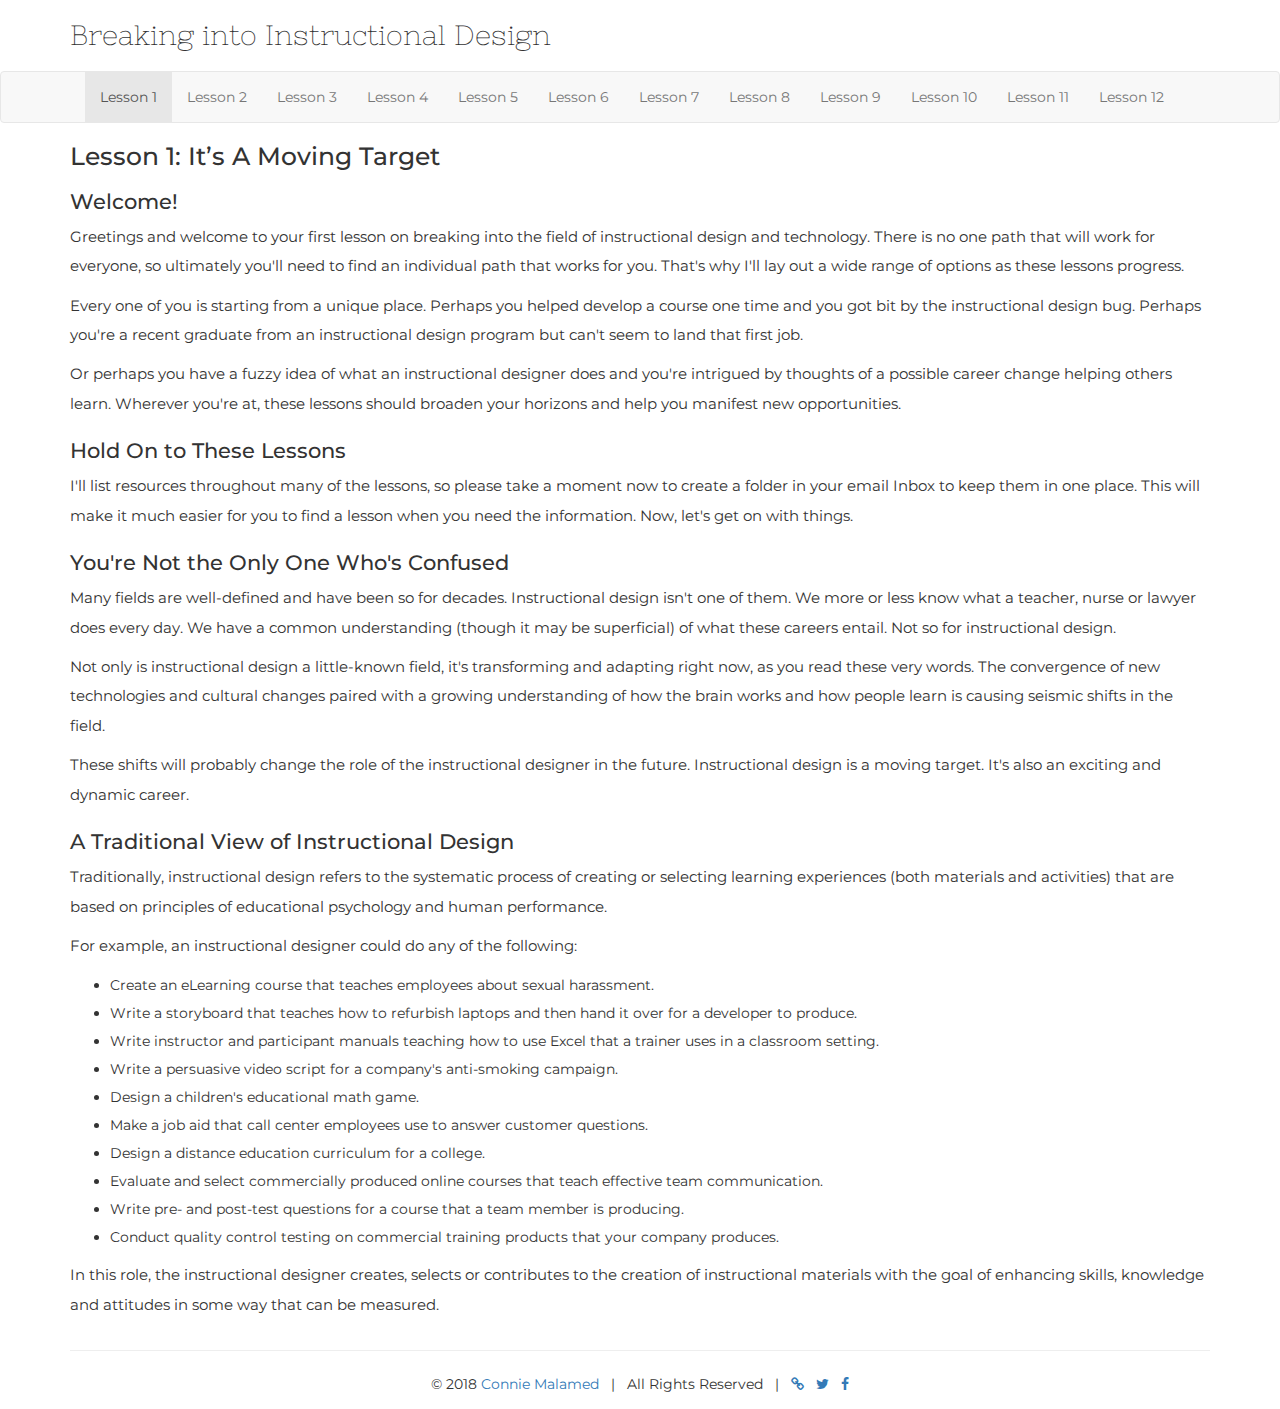
<file: index.html>
<!DOCTYPE html>
<html lang="en">
	<head>	
		<title>Breaking into Instructional Design</title>
		<script src="js/jquery.min.js"></script>
		<script src="js/handlebars-v3.0.3.js"></script>
		<script src="js/bootstrap.min.js"></script>
		<link rel="stylesheet" href="css/bootstrap.css">
		<link rel="stylesheet" href="css/styles.css">
		<link rel="stylesheet" href="https://fonts.googleapis.com/css?family=Montserrat|Nixie+One">
		<link rel="stylesheet" href="https://cdnjs.cloudflare.com/ajax/libs/font-awesome/4.7.0/css/font-awesome.css">
	</head>
	
	<body>
		<div class="container">
			<h1>Breaking into Instructional Design</h1>
		</div>

		<nav class="navbar navbar-default">
			<div class="container">
				<div class="navbar-header">
					<button type="button" class="navbar-toggle collapsed" data-toggle="collapse" data-target="#navbar" aria-expanded="false" aria-controls="navbar">
						<span class="sr-only">Toggle Navigation</span>
						<span class="icon-bar"></span>
						<span class="icon-bar"></span>
						<span class="icon-bar"></span>
					</button>
				</div>
				<div id="navbar" class="navbar-collapse collapse">
					<ul class="nav navbar-nav">
						<li class="active"><a href="index.html">Lesson 1</a></li>
						<li><a href="lesson-02.html">Lesson 2</a></li>
						<li><a href="lesson-03.html">Lesson 3</a></li>
						<li><a href="lesson-04.html">Lesson 4</a></li>
						<li><a href="lesson-05.html">Lesson 5</a></li>
						<li><a href="lesson-06.html">Lesson 6</a></li>
						<li><a href="lesson-07.html">Lesson 7</a></li>
						<li><a href="lesson-08.html">Lesson 8</a></li>
						<li><a href="lesson-09.html">Lesson 9</a></li>
						<li><a href="lesson-10.html">Lesson 10</a></li>
						<li><a href="lesson-11.html">Lesson 11</a></li>
						<li><a href="lesson-12.html">Lesson 12</a></li>
					</ul>
				</div>
			</div>
		</nav>
		
		<div class="container">
			<h2>Lesson 1: It’s A Moving Target</h2>
			<h3>Welcome!</h3>
			<p>Greetings and welcome to your first lesson on breaking into the field of instructional design and technology. There is no one path that will work for everyone, so ultimately you'll need to find an individual path that works for you. That's why I'll lay out a wide range of options as these lessons progress.</p>
			<p>Every one of you is starting from a unique place. Perhaps you helped develop a course one time and you got bit by the instructional design bug. Perhaps you're a recent graduate from an instructional design program but can't seem to land that first job.</p>
			<p>Or perhaps you have a fuzzy idea of what an instructional designer does and you're intrigued by thoughts of a possible career change helping others learn. Wherever you're at, these lessons should broaden your horizons and help you manifest new opportunities.</p>
			<h3>Hold On to These Lessons</h3>
			<p>I'll list resources throughout many of the lessons, so please take a moment now to create a folder in your email Inbox to keep them in one place. This will make it much easier for you to find a lesson when you need the information. Now, let's get on with things.</p>
			<h3>You're Not the Only One Who's Confused</h3>
			<p>Many fields are well-defined and have been so for decades. Instructional design isn't one of them. We more or less know what a teacher, nurse or lawyer does every day. We have a common understanding (though it may be superficial) of what these careers entail. Not so for instructional design.</p>
			<p>Not only is instructional design a little-known field, it's transforming and adapting right now, as you read these very words. The convergence of new technologies and cultural changes paired with a growing understanding of how the brain works and how people learn is causing seismic shifts in the field.</p>
			<p>These shifts will probably change the role of the instructional designer in the future. Instructional design is a moving target. It's also an exciting and dynamic career.</p>
			<h3>A Traditional View of Instructional Design</h3>
			<p>Traditionally, instructional design refers to the systematic process of creating or selecting learning experiences (both materials and activities) that are based on principles of educational psychology and human performance.</p>
			<p>For example, an instructional designer could do any of the following:</p>
			<ul>
				<li>Create an eLearning course that teaches employees about sexual harassment.</li>
				<li>Write a storyboard that teaches how to refurbish laptops and then hand it over for a developer to produce.</li>
				<li>Write instructor and participant manuals teaching how to use Excel that a trainer uses in a classroom setting.</li>
				<li>Write a persuasive video script for a company's anti-smoking campaign.</li>
				<li>Design a children's educational math game.</li>
				<li>Make a job aid that call center employees use to answer customer questions.</li>
				<li>Design a distance education curriculum for a college.</li>
				<li>Evaluate and select commercially produced online courses that teach effective team communication.</li>
				<li>Write pre- and post-test questions for a course that a team member is producing.</li>
				<li>Conduct quality control testing on commercial training products that your company produces.</li>
			</ul>
			<p>In this role, the instructional designer creates, selects or contributes to the creation of instructional materials with the goal of enhancing skills, knowledge and attitudes in some way that can be measured.</p>
		</div>

		<footer>
			<div class="container">
				<hr>
				<p>&copy; 2018 <a href="http://conniemalamed.com" target="_blank" rel="noopener">Connie Malamed</a> &nbsp; | &nbsp; 
					All Rights Reserved  &nbsp; | &nbsp; 
					<a href="http://theelearningcoach.com" target="_blank" rel="noopener"><i class="fa fa-link"></i></a> &nbsp; 
					<a href="https://twitter.com/elearningcoach" target="_blank" rel="noopener"><i class="fa fa-twitter"></i></a> &nbsp; 
					<a href="https://www.facebook.com/elearningcoach" target="_blank" rel="noopener"><i class="fa fa-facebook"></i></a></p>
			</div>
		</footer>
	</body>	
</html>
</file>
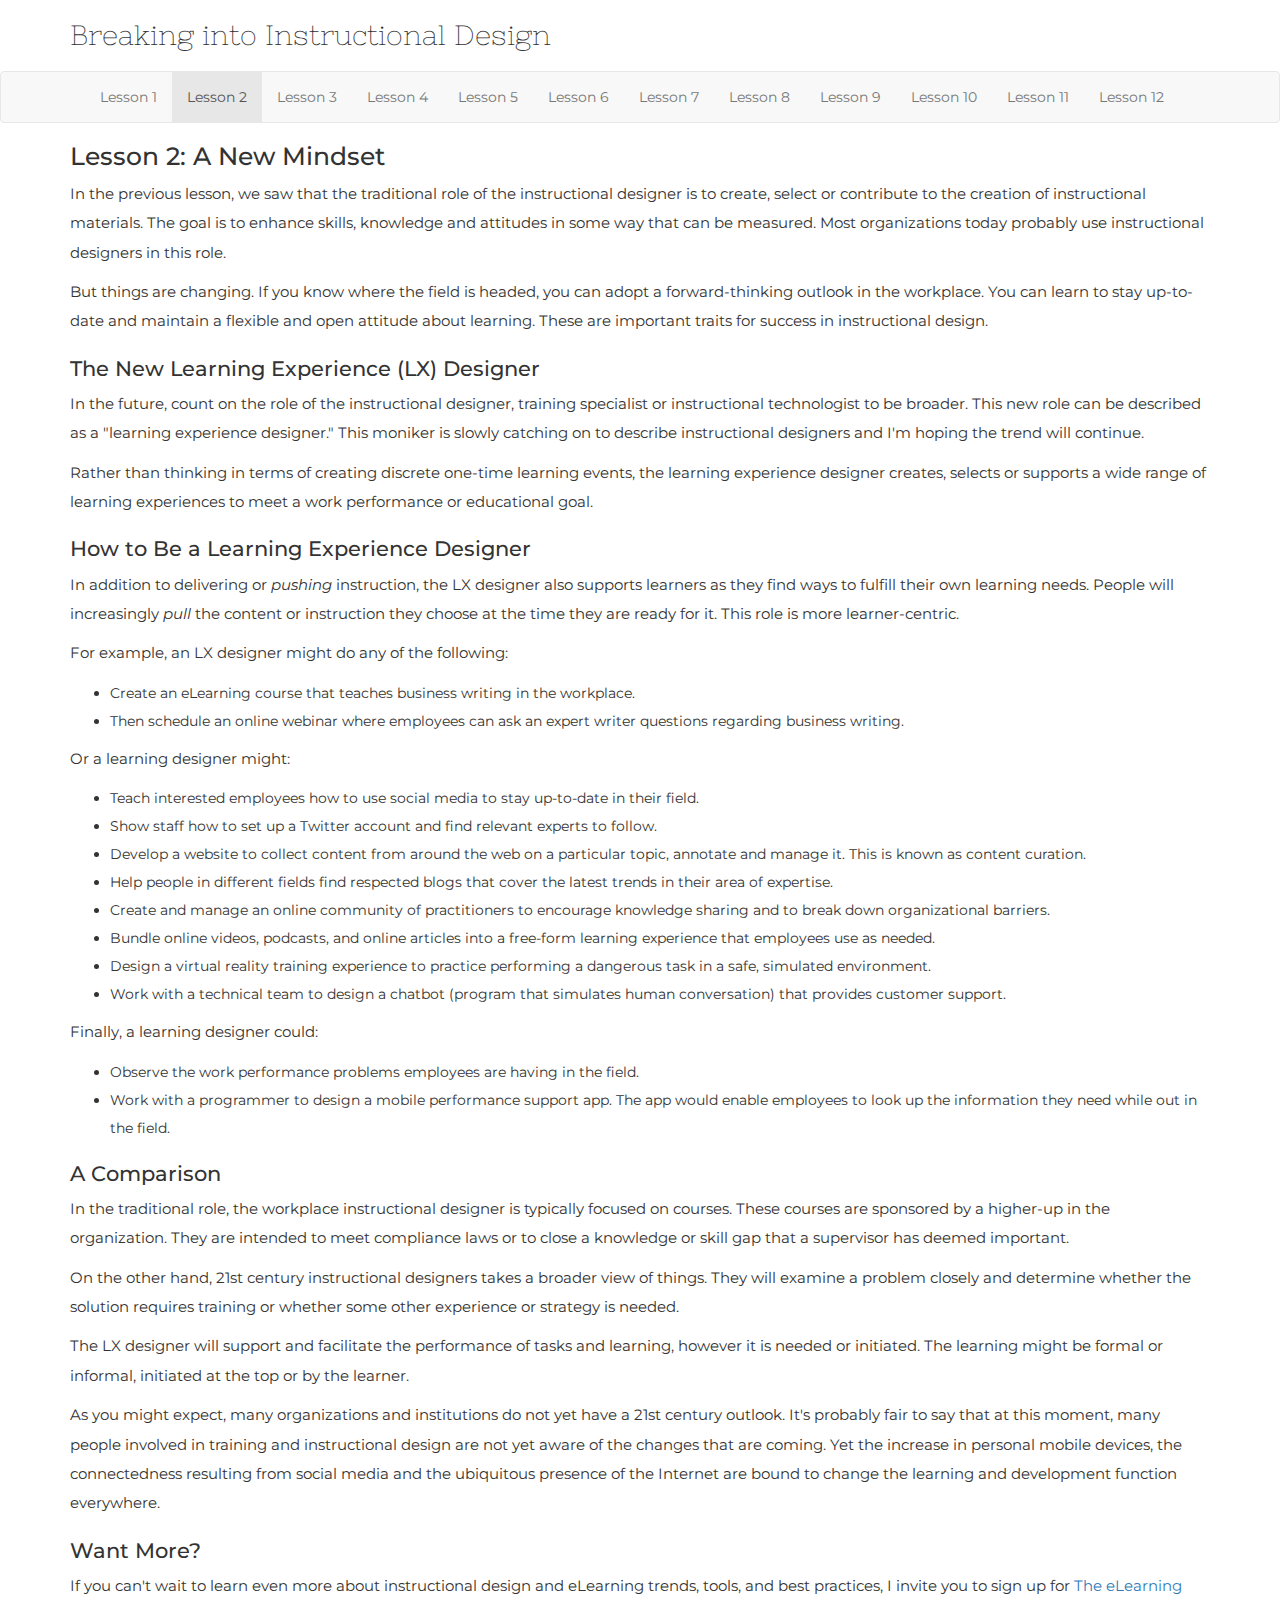
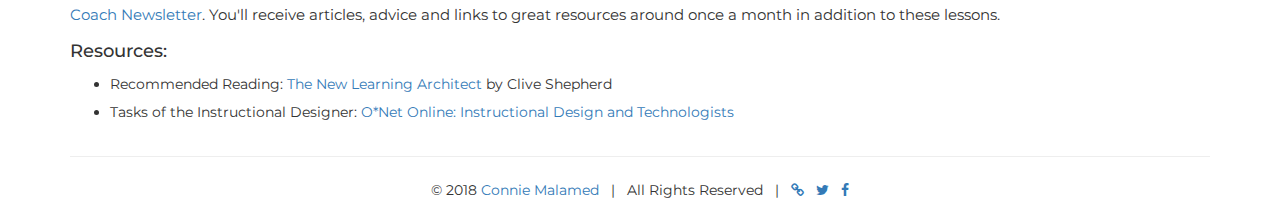
<file: lesson-02.html>
<!DOCTYPE html>
<html lang="en">
	<head>	
		<title>Breaking into Instructional Design</title>
		<script src="js/jquery.min.js"></script>
		<script src="js/handlebars-v3.0.3.js"></script>
		<script src="js/bootstrap.min.js"></script>
		<link rel="stylesheet" href="css/bootstrap.css">
		<link rel="stylesheet" href="css/styles.css">
		<link rel="stylesheet" href="https://fonts.googleapis.com/css?family=Montserrat|Nixie+One&display=swap">
		<link rel="stylesheet" href="https://cdnjs.cloudflare.com/ajax/libs/font-awesome/4.7.0/css/font-awesome.css">
	</head>
	
	<body>
		<div class="container">
			<h1>Breaking into Instructional Design</h1>
		</div>

		<nav class="navbar navbar-default">
			<div class="container">
				<div class="navbar-header">
					<button type="button" class="navbar-toggle collapsed" data-toggle="collapse" data-target="#navbar" aria-expanded="false" aria-controls="navbar">
						<span class="sr-only">Toggle Navigation</span>
						<span class="icon-bar"></span>
						<span class="icon-bar"></span>
						<span class="icon-bar"></span>
					</button>
				</div>
				<div id="navbar" class="navbar-collapse collapse">
					<ul class="nav navbar-nav">
						<li><a href="index.html">Lesson 1</a></li>
						<li class="active"><a href="lesson-02.html">Lesson 2</a></li>
						<li><a href="lesson-03.html">Lesson 3</a></li>
						<li><a href="lesson-04.html">Lesson 4</a></li>
						<li><a href="lesson-05.html">Lesson 5</a></li>
						<li><a href="lesson-06.html">Lesson 6</a></li>
						<li><a href="lesson-07.html">Lesson 7</a></li>
						<li><a href="lesson-08.html">Lesson 8</a></li>
						<li><a href="lesson-09.html">Lesson 9</a></li>
						<li><a href="lesson-10.html">Lesson 10</a></li>
						<li><a href="lesson-11.html">Lesson 11</a></li>
						<li><a href="lesson-12.html">Lesson 12</a></li>
					</ul>
				</div>
			</div>
		</nav>
		
		<div class="container">
			<h2>Lesson 2: A New Mindset</h2>
			<p>In the previous lesson, we saw that the traditional role of the instructional designer is to create, select or contribute to the creation of instructional materials. The goal is to enhance skills, knowledge and attitudes in some way that can be measured. Most organizations today probably use instructional designers in this role.</p>
			<p>But things are changing. If you know where the field is headed, you can adopt a forward-thinking outlook in the workplace. You can learn to stay up-to-date and maintain a flexible and open attitude about learning. These are important traits for success in instructional design.</p>
			<h3>The New Learning Experience (LX) Designer</h3>
			<p>In the future, count on the role of the instructional designer, training specialist or instructional technologist to be broader. This new role can be described as a "learning experience designer." This moniker is slowly catching on to describe instructional designers and I'm hoping the trend will continue.</p>
			<p>Rather than thinking in terms of creating discrete one-time learning events, the learning experience designer creates, selects or supports a wide range of learning experiences to meet a work performance or educational goal.</p>
			<h3>How to Be a Learning Experience Designer</h3>
			<p>In addition to delivering or <em>pushing</em> instruction, the LX designer also supports learners as they find ways to fulfill their own learning needs. People will increasingly <em>pull</em> the content or instruction they choose at the time they are ready for it. This role is more learner-centric.</p>
			<p>For example, an LX designer might do any of the following:</p>
			<ul>
				<li>Create an eLearning course that teaches business writing in the workplace.</li>
				<li>Then schedule an online webinar where employees can ask an expert writer questions regarding business writing.</li>
			</ul>
			<p>Or a learning designer might:</p>
			<ul>
				<li>Teach interested employees how to use social media to stay up-to-date in their field.</li>
				<li>Show staff how to set up a Twitter account and find relevant experts to follow.</li>
				<li>Develop a website to collect content from around the web on a particular topic, annotate and manage it. This is known as content curation.</li>
				<li>Help people in different fields find respected blogs that cover the latest trends in their area of expertise.</li>
				<li>Create and manage an online community of practitioners to encourage knowledge sharing and to break down organizational barriers.</li>
				<li>Bundle online videos, podcasts, and online articles into a free-form learning experience that employees use as needed.</li>
				<li>Design a virtual reality training experience to practice performing a dangerous task in a safe, simulated environment.</li>
				<li>Work with a technical team to design a chatbot (program that simulates human conversation) that provides customer support.</li>
			</ul>
			<p>Finally, a learning designer could:</p>
			<ul>
				<li>Observe the work performance problems employees are having in the field.</li>
				<li>Work with a programmer to design a mobile performance support app. The app would enable employees to look up the information they need while out in the field.</li>
			</ul>
			<h3>A Comparison</h3>
			<p>In the traditional role, the workplace instructional designer is typically focused on courses. These courses are sponsored by a higher-up in the organization. They are intended to meet compliance laws or to close a knowledge or skill gap that a supervisor has deemed important.</p>
			<p>On the other hand, 21st century instructional designers takes a broader view of things. They will examine a problem closely and determine whether the solution requires training or whether some other experience or strategy is needed.</p>
			<p>The LX designer will support and facilitate the performance of tasks and learning, however it is needed or initiated. The learning might be formal or informal, initiated at the top or by the learner.</p>
			<p>As you might expect, many organizations and institutions do not yet have a 21st century outlook. It's probably fair to say that at this moment, many people involved in training and instructional design are not yet aware of the changes that are coming. Yet the increase in personal mobile devices, the connectedness resulting from social media and the ubiquitous presence of the Internet are bound to change the learning and development function everywhere.</p>
			<h3>Want More?</h3>
			<p>If you can't wait to learn even more about instructional design and eLearning trends, tools, and best practices, I invite you to sign up for <a href="http://breakingintoid.com/newsletter" target="_blank" rel="noopener">The eLearning Coach Newsletter</a>. You'll receive articles, advice and links to great resources around once a month in addition to these lessons.</p>
			<h4>Resources:</h4>
			<ul>
				<li>Recommended Reading: <a href="https://www.amazon.com/gp/product/1446769801/ref=as_li_ss_tl?ie=UTF8&camp=1789&creative=390957&creativeASIN=1446769801&linkCode=as2&tag=theelearningc-20" target="_blank" rel="noopener">The New Learning Architect</a> by Clive Shepherd</li>
				<li>Tasks of the Instructional Designer: <a href="https://www.onetonline.org/link/details/25-9031.01" target="_blank" rel="noopener">O*Net Online: Instructional Design and Technologists</a></li>
			</ul>
		</div>

		<footer>
			<div class="container">
				<hr>
				<p>&copy; 2018 <a href="http://conniemalamed.com" target="_blank" rel="noopener">Connie Malamed</a> &nbsp; | &nbsp; 
					All Rights Reserved  &nbsp; | &nbsp; 
					<a href="http://theelearningcoach.com" target="_blank" rel="noopener"><i class="fa fa-link"></i></a> &nbsp; 
					<a href="https://twitter.com/elearningcoach" target="_blank" rel="noopener"><i class="fa fa-twitter"></i></a> &nbsp; 
					<a href="https://www.facebook.com/elearningcoach" target="_blank" rel="noopener"><i class="fa fa-facebook"></i></a></p>
			</div>
		</footer>
	</body>	
</html>
</file>
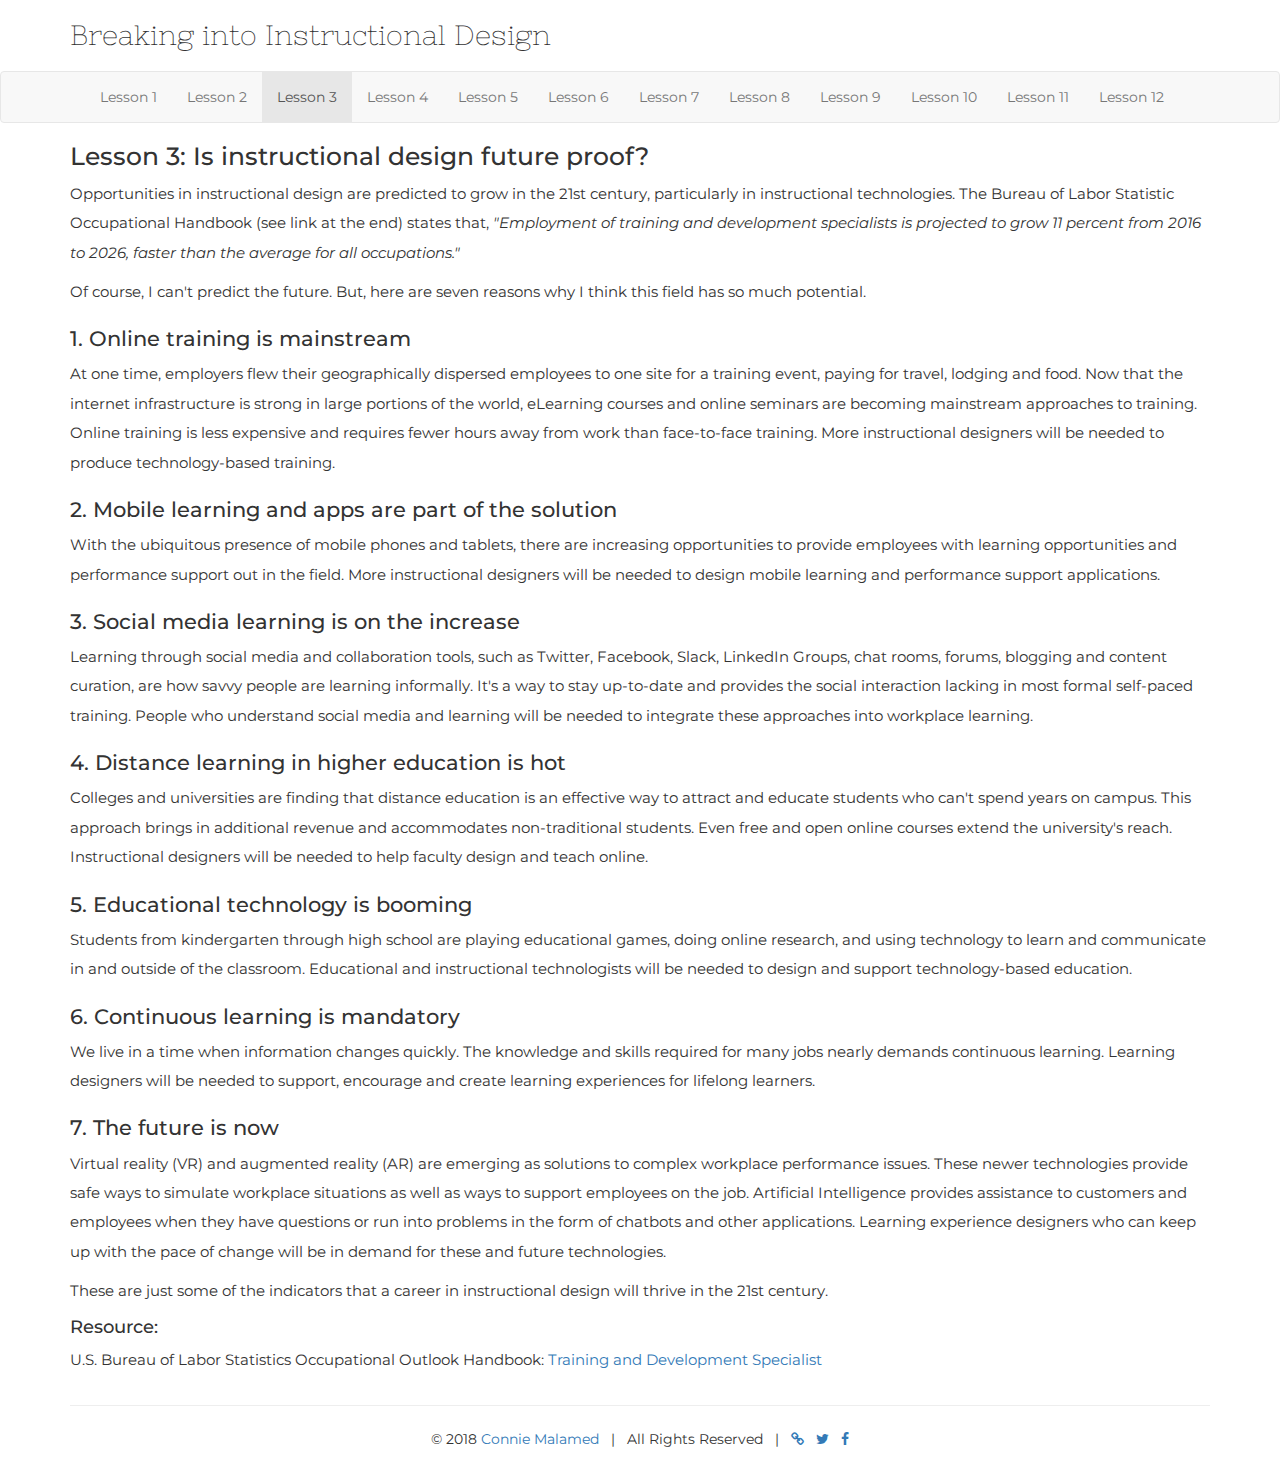
<file: lesson-03.html>
<!DOCTYPE html>
<html lang="en">
	<head>	
		<title>Breaking into Instructional Design</title>
		<script src="js/jquery.min.js"></script>
		<script src="js/handlebars-v3.0.3.js"></script>
		<script src="js/bootstrap.min.js"></script>
		<link rel="stylesheet" href="css/bootstrap.css">
		<link rel="stylesheet" href="css/styles.css">
		<link rel="stylesheet" href="https://fonts.googleapis.com/css?family=Montserrat|Nixie+One&display=swap">
		<link rel="stylesheet" href="https://cdnjs.cloudflare.com/ajax/libs/font-awesome/4.7.0/css/font-awesome.css">
	</head>
	
	<body>
		<div class="container">
			<h1>Breaking into Instructional Design</h1>
		</div>

		<nav class="navbar navbar-default">
			<div class="container">
				<div class="navbar-header">
					<button type="button" class="navbar-toggle collapsed" data-toggle="collapse" data-target="#navbar" aria-expanded="false" aria-controls="navbar">
						<span class="sr-only">Toggle Navigation</span>
						<span class="icon-bar"></span>
						<span class="icon-bar"></span>
						<span class="icon-bar"></span>
					</button>
				</div>
				<div id="navbar" class="navbar-collapse collapse">
					<ul class="nav navbar-nav">
						<li><a href="index.html">Lesson 1</a></li>
						<li><a href="lesson-02.html">Lesson 2</a></li>
						<li class="active"><a href="lesson-03.html">Lesson 3</a></li>
						<li><a href="lesson-04.html">Lesson 4</a></li>
						<li><a href="lesson-05.html">Lesson 5</a></li>
						<li><a href="lesson-06.html">Lesson 6</a></li>
						<li><a href="lesson-07.html">Lesson 7</a></li>
						<li><a href="lesson-08.html">Lesson 8</a></li>
						<li><a href="lesson-09.html">Lesson 9</a></li>
						<li><a href="lesson-10.html">Lesson 10</a></li>
						<li><a href="lesson-11.html">Lesson 11</a></li>
						<li><a href="lesson-12.html">Lesson 12</a></li>
					</ul>
				</div>
			</div>
		</nav>
		
		<div class="container">
			<h2>Lesson 3: Is instructional design future proof?</h2>
			<p>Opportunities in instructional design are predicted to grow in the 21st century, particularly in instructional technologies. The Bureau of Labor Statistic Occupational Handbook (see link at the end) states that, <em>"Employment of training and development specialists is projected to grow 11 percent from 2016 to 2026, faster than the average for all occupations."</em></p>
			<p>Of course, I can't predict the future. But, here are seven reasons why I think this field has so much potential.</p>
			<h3>1. Online training is mainstream</h3>
			<p>At one time, employers flew their geographically dispersed employees to one site for a training event, paying for travel, lodging and food. Now that the internet infrastructure is strong in large portions of the world, eLearning courses and online seminars are becoming mainstream approaches to training. Online training is less expensive and requires fewer hours away from work than face-to-face training. More instructional designers will be needed to produce technology-based training.</p>
			<h3>2. Mobile learning and apps are part of the solution</h3>
			<p>With the ubiquitous presence of mobile phones and tablets, there are increasing opportunities to provide employees with learning opportunities and performance support out in the field. More instructional designers will be needed to design mobile learning and performance support applications.</p>
			<h3>3. Social media learning is on the increase</h3>
			<p>Learning through social media and collaboration tools, such as Twitter, Facebook, Slack, LinkedIn Groups, chat rooms, forums, blogging and content curation, are how savvy people are learning informally. It's a way to stay up-to-date and provides the social interaction lacking in most formal self-paced training. People who understand social media and learning will be needed to integrate these approaches into workplace learning.</p>
			<h3>4. Distance learning in higher education is hot</h3>
			<p>Colleges and universities are finding that distance education is an effective way to attract and educate students who can't spend years on campus. This approach brings in additional revenue and accommodates non-traditional students. Even free and open online courses extend the university's reach. Instructional designers will be needed to help faculty design and teach online.</p>
			<h3>5. Educational technology is booming</h3>
			<p>Students from kindergarten through high school are playing educational games, doing online research, and using technology to learn and communicate in and outside of the classroom. Educational and instructional technologists will be needed to design and support technology-based education.</p>
			<h3>6. Continuous learning is mandatory</h3>
			<p>We live in a time when information changes quickly. The knowledge and skills required for many jobs nearly demands continuous learning. Learning designers will be needed to support, encourage and create learning experiences for lifelong learners.</p>
			<h3>7. The future is now</h3>
			<p>Virtual reality (VR) and augmented reality (AR) are emerging as solutions to complex workplace performance issues. These newer technologies provide safe ways to simulate workplace situations as well as ways to support employees on the job. Artificial Intelligence provides assistance to customers and employees when they have questions or run into problems in the form of chatbots and other applications. Learning experience designers who can keep up with the pace of change will be in demand for these and future technologies.</p>
			<p>These are just some of the indicators that a career in instructional design will thrive in the 21st century.</p>
			<h4>Resource:</h4>
			<p>U.S. Bureau of Labor Statistics Occupational Outlook Handbook: <a href="https://www.bls.gov/ooh/business-and-financial/training-and-development-specialists.htm#tab-1" target="_blank" rel="noopener">Training and Development Specialist</a></p>
		</div>

		<footer>
			<div class="container">
				<hr>
				<p>&copy; 2018 <a href="http://conniemalamed.com" target="_blank" rel="noopener">Connie Malamed</a> &nbsp; | &nbsp; 
					All Rights Reserved  &nbsp; | &nbsp; 
					<a href="http://theelearningcoach.com" target="_blank" rel="noopener"><i class="fa fa-link"></i></a> &nbsp; 
					<a href="https://twitter.com/elearningcoach" target="_blank" rel="noopener"><i class="fa fa-twitter"></i></a> &nbsp; 
					<a href="https://www.facebook.com/elearningcoach" target="_blank" rel="noopener"><i class="fa fa-facebook"></i></a></p>
			</div>
		</footer>
	</body>	
</html>
</file>
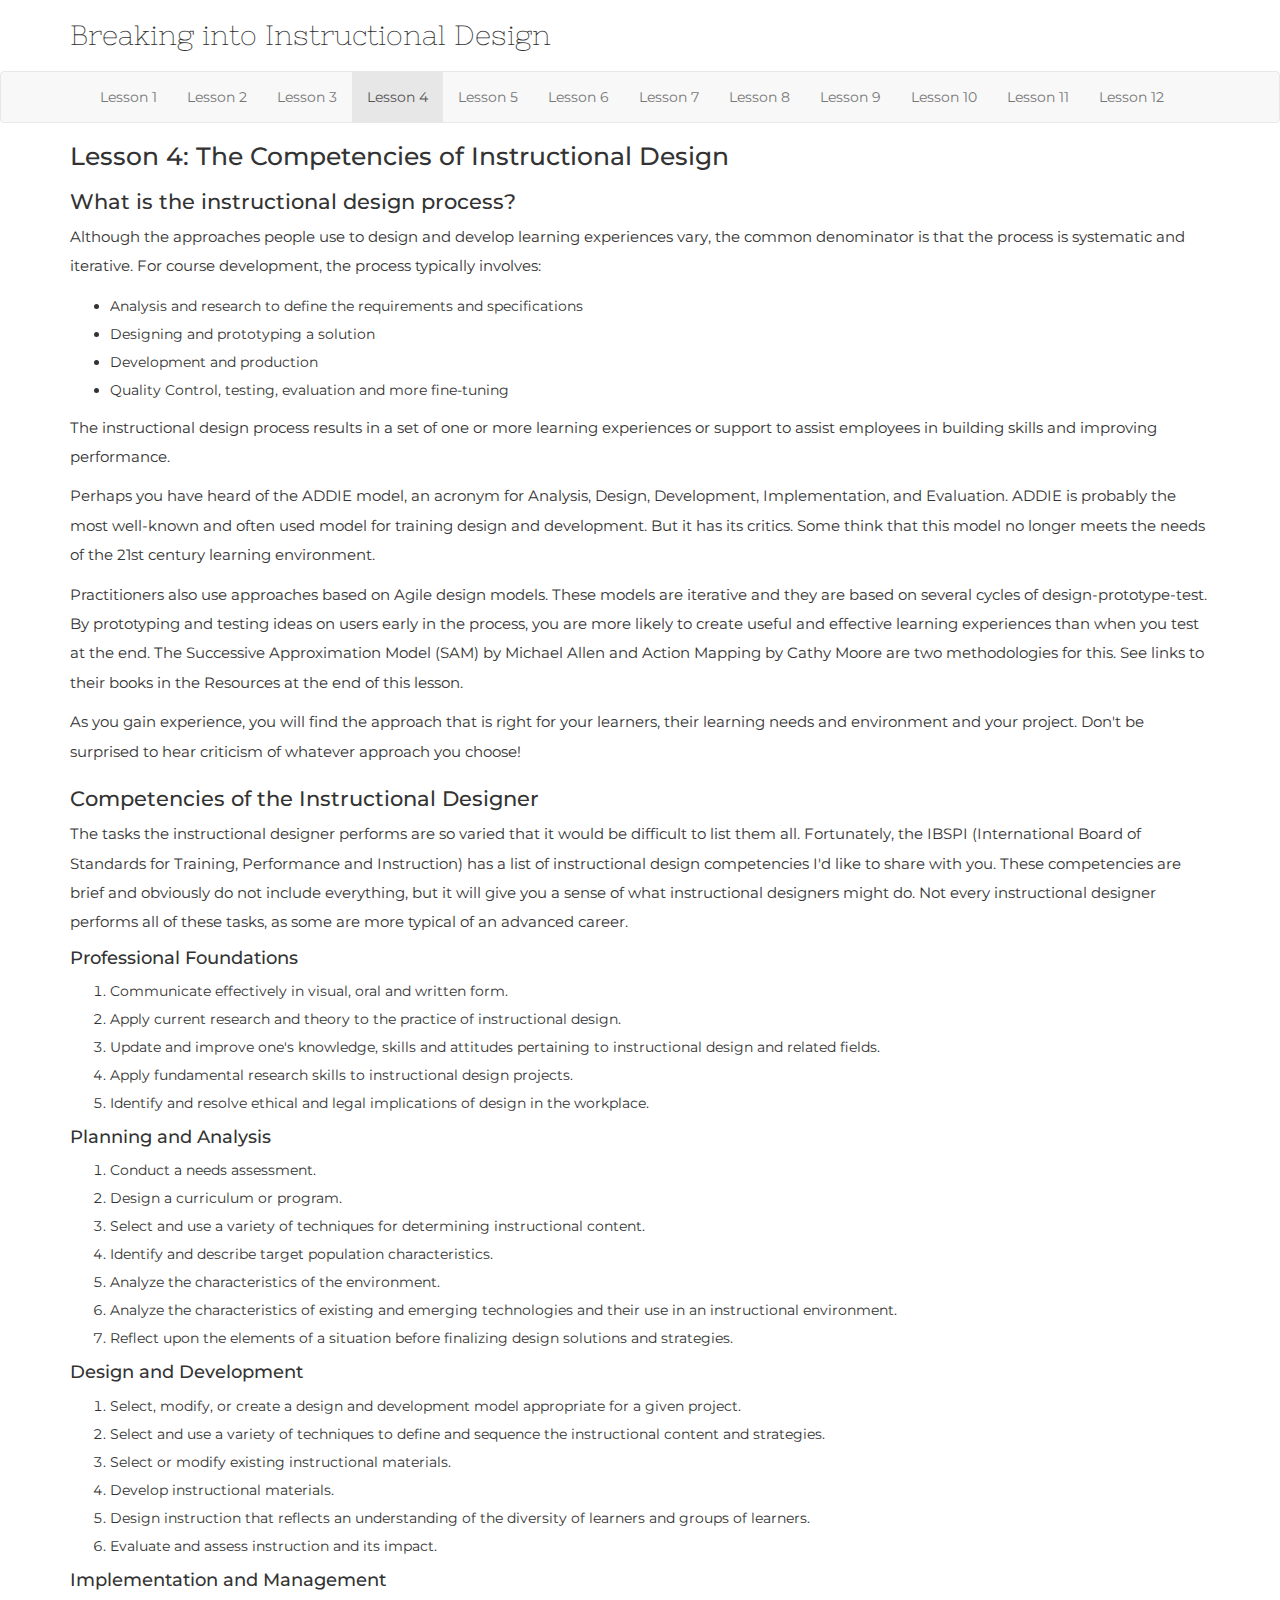
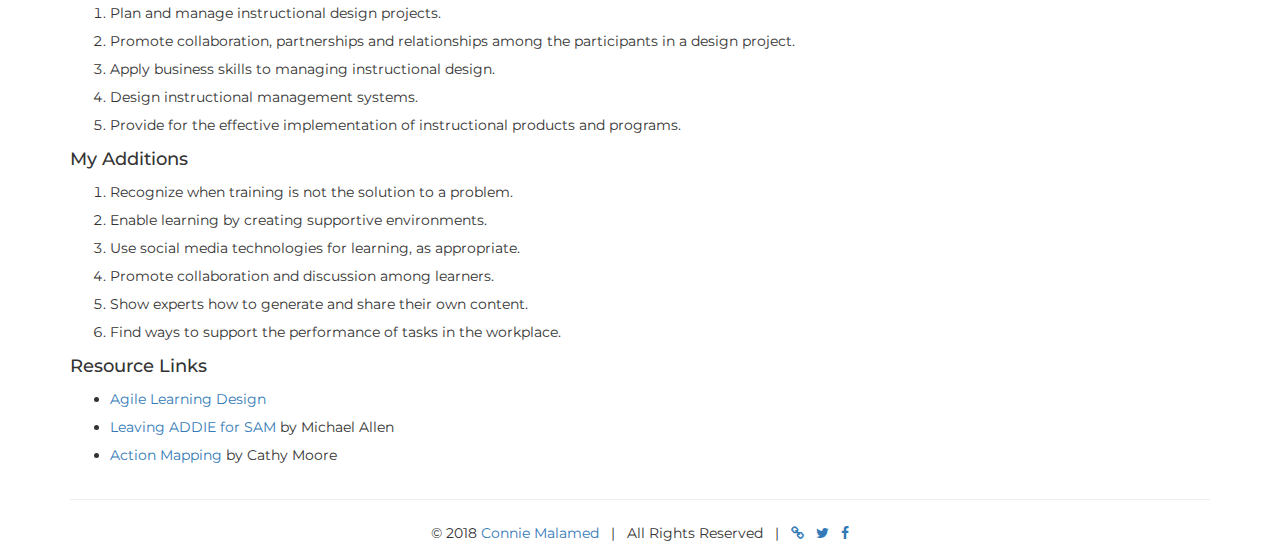
<file: lesson-04.html>
<!DOCTYPE html>
<html lang="en">
	<head>	
		<title>Breaking into Instructional Design</title>
		<script src="js/jquery.min.js"></script>
		<script src="js/handlebars-v3.0.3.js"></script>
		<script src="js/bootstrap.min.js"></script>
		<link rel="stylesheet" href="css/bootstrap.css">
		<link rel="stylesheet" href="css/styles.css">
		<link rel="stylesheet" href="https://fonts.googleapis.com/css?family=Montserrat|Nixie+One&display=swap">
		<link rel="stylesheet" href="https://cdnjs.cloudflare.com/ajax/libs/font-awesome/4.7.0/css/font-awesome.css">
	</head>
	
	<body>
		<div class="container">
			<h1>Breaking into Instructional Design</h1>
		</div>

		<nav class="navbar navbar-default">
			<div class="container">
				<div class="navbar-header">
					<button type="button" class="navbar-toggle collapsed" data-toggle="collapse" data-target="#navbar" aria-expanded="false" aria-controls="navbar">
						<span class="sr-only">Toggle Navigation</span>
						<span class="icon-bar"></span>
						<span class="icon-bar"></span>
						<span class="icon-bar"></span>
					</button>
				</div>
				<div id="navbar" class="navbar-collapse collapse">
					<ul class="nav navbar-nav">
						<li><a href="index.html">Lesson 1</a></li>
						<li><a href="lesson-02.html">Lesson 2</a></li>
						<li><a href="lesson-03.html">Lesson 3</a></li>
						<li class="active"><a href="lesson-04.html">Lesson 4</a></li>
						<li><a href="lesson-05.html">Lesson 5</a></li>
						<li><a href="lesson-06.html">Lesson 6</a></li>
						<li><a href="lesson-07.html">Lesson 7</a></li>
						<li><a href="lesson-08.html">Lesson 8</a></li>
						<li><a href="lesson-09.html">Lesson 9</a></li>
						<li><a href="lesson-10.html">Lesson 10</a></li>
						<li><a href="lesson-11.html">Lesson 11</a></li>
						<li><a href="lesson-12.html">Lesson 12</a></li>
					</ul>
				</div>
			</div>
		</nav>
		
		<div class="container">
			<h2>Lesson 4: The Competencies of Instructional Design</h2>
			<h3>What is the instructional design process?</h3>
			<p>Although the approaches people use to design and develop learning experiences vary, the common denominator is that the process is systematic and iterative. For course development, the process typically involves:</p>
			<ul>
				<li>Analysis and research to define the requirements and specifications</li>
				<li>Designing and prototyping a solution</li>
				<li>Development and production</li>
				<li>Quality Control, testing, evaluation and more fine-tuning</li>
			</ul>
			<p>The instructional design process results in a set of one or more learning experiences or support to assist employees in building skills and improving performance.</p>
			<p>Perhaps you have heard of the ADDIE model, an acronym for Analysis, Design, Development, Implementation, and Evaluation. ADDIE is probably the most well-known and often used model for training design and development. But it has its critics. Some think that this model no longer meets the needs of the 21st century learning environment.</p>
			<p>Practitioners also use approaches based on Agile design models. These models are iterative and they are based on several cycles of design-prototype-test. By prototyping and testing ideas on users early in the process, you are more likely to create useful and effective learning experiences than when you test at the end. The Successive Approximation Model (SAM) by Michael Allen and Action Mapping by Cathy Moore are two methodologies for this. See links to their books in the Resources at the end of this lesson.</p>
			<p>As you gain experience, you will find the approach that is right for your learners, their learning needs and environment and your project. Don't be surprised to hear criticism of whatever approach you choose!</p>
			<h3>Competencies of the Instructional Designer</h3>
			<p>The tasks the instructional designer performs are so varied that it would be difficult to list them all. Fortunately, the IBSPI (International Board of Standards for Training, Performance and Instruction) has a list of instructional design competencies I'd like to share with you. These competencies are brief and obviously do not include everything, but it will give you a sense of what instructional designers might do. Not every instructional designer performs all of these tasks, as some are more typical of an advanced career.</p>
			<h4>Professional Foundations</h4>
			<ol>
				<li>Communicate effectively in visual, oral and written form.</li>
				<li>Apply current research and theory to the practice of instructional design.</li>
				<li>Update and improve one's knowledge, skills and attitudes pertaining to instructional design and related fields.</li>
				<li>Apply fundamental research skills to instructional design projects.</li>
				<li>Identify and resolve ethical and legal implications of design in the workplace.</li>
			</ol>
			<h4>Planning and Analysis</h4>
			<ol>
				<li>Conduct a needs assessment.</li>
				<li>Design a curriculum or program.</li>
				<li>Select and use a variety of techniques for determining instructional content.</li>
				<li>Identify and describe target population characteristics.</li>
				<li>Analyze the characteristics of the environment.</li>
				<li>Analyze the characteristics of existing and emerging technologies and their use in an instructional environment.</li>
				<li>Reflect upon the elements of a situation before finalizing design solutions and strategies.</li>
			</ol>
			<h4>Design and Development</h4>
			<ol>
				<li>Select, modify, or create a design and development model appropriate for a given project.</li>
				<li>Select and use a variety of techniques to define and sequence the instructional content and strategies.</li>
				<li>Select or modify existing instructional materials.</li>
				<li>Develop instructional materials.</li>
				<li>Design instruction that reflects an understanding of the diversity of learners and groups of learners.</li>
				<li>Evaluate and assess instruction and its impact.</li>
			</ol>
			<h4>Implementation and Management</h4>
			<ol>
				<li>Plan and manage instructional design projects.</li>
				<li>Promote collaboration, partnerships and relationships among the participants in a design project.</li>
				<li>Apply business skills to managing instructional design.</li>
				<li>Design instructional management systems.</li>
				<li>Provide for the effective implementation of instructional products and programs.</li>
			</ol>
			<h4>My Additions</h4>
			<ol>
				<li>Recognize when training is not the solution to a problem.</li>
				<li>Enable learning by creating supportive environments.</li>
				<li>Use social media technologies for learning, as appropriate.</li>
				<li>Promote collaboration and discussion among learners.</li>
				<li>Show experts how to generate and share their own content.</li>
				<li>Find ways to support the performance of tasks in the workplace.</li>
			</ol>
			<h4>Resource Links</h4>
			<ul>
				<li><a href="http://bdld.blogspot.com/2009/12/periodic-table-of-agile-learning.html" target="_blank" rel="noopener">Agile Learning Design</a></li>
				<li><a href="https://www.amazon.com/gp/product/1562869159/ref=as_li_tl?ie=UTF8&camp=1789&creative=390957&creativeASIN=1562869159&linkCode=as2&tag=theelearningc-20&linkId=NH7557VINNUGP5KW" target="_blank" rel="noopener">Leaving ADDIE for SAM</a> by Michael Allen</li>
				<li><a href="https://www.amazon.com/Map-hands-strategic-training-design/dp/0999174509/ref=as_li_ss_tl?ie=UTF8&qid=1516643412&sr=8-1&keywords=map+it&linkCode=sl1&tag=theelearningc-20&linkId=a36f40cabb4b4b0c0e12c6bbdc895420" target="_blank" rel="noopener">Action Mapping</a> by Cathy Moore</li>
			</ul>
		</div>

		<footer>
			<div class="container">
				<hr>
				<p>&copy; 2018 <a href="http://conniemalamed.com" target="_blank" rel="noopener">Connie Malamed</a> &nbsp; | &nbsp; 
					All Rights Reserved  &nbsp; | &nbsp; 
					<a href="http://theelearningcoach.com" target="_blank" rel="noopener"><i class="fa fa-link"></i></a> &nbsp; 
					<a href="https://twitter.com/elearningcoach" target="_blank" rel="noopener"><i class="fa fa-twitter"></i></a> &nbsp; 
					<a href="https://www.facebook.com/elearningcoach" target="_blank" rel="noopener"><i class="fa fa-facebook"></i></a></p>
			</div>
		</footer>
	</body>	
</html>
</file>
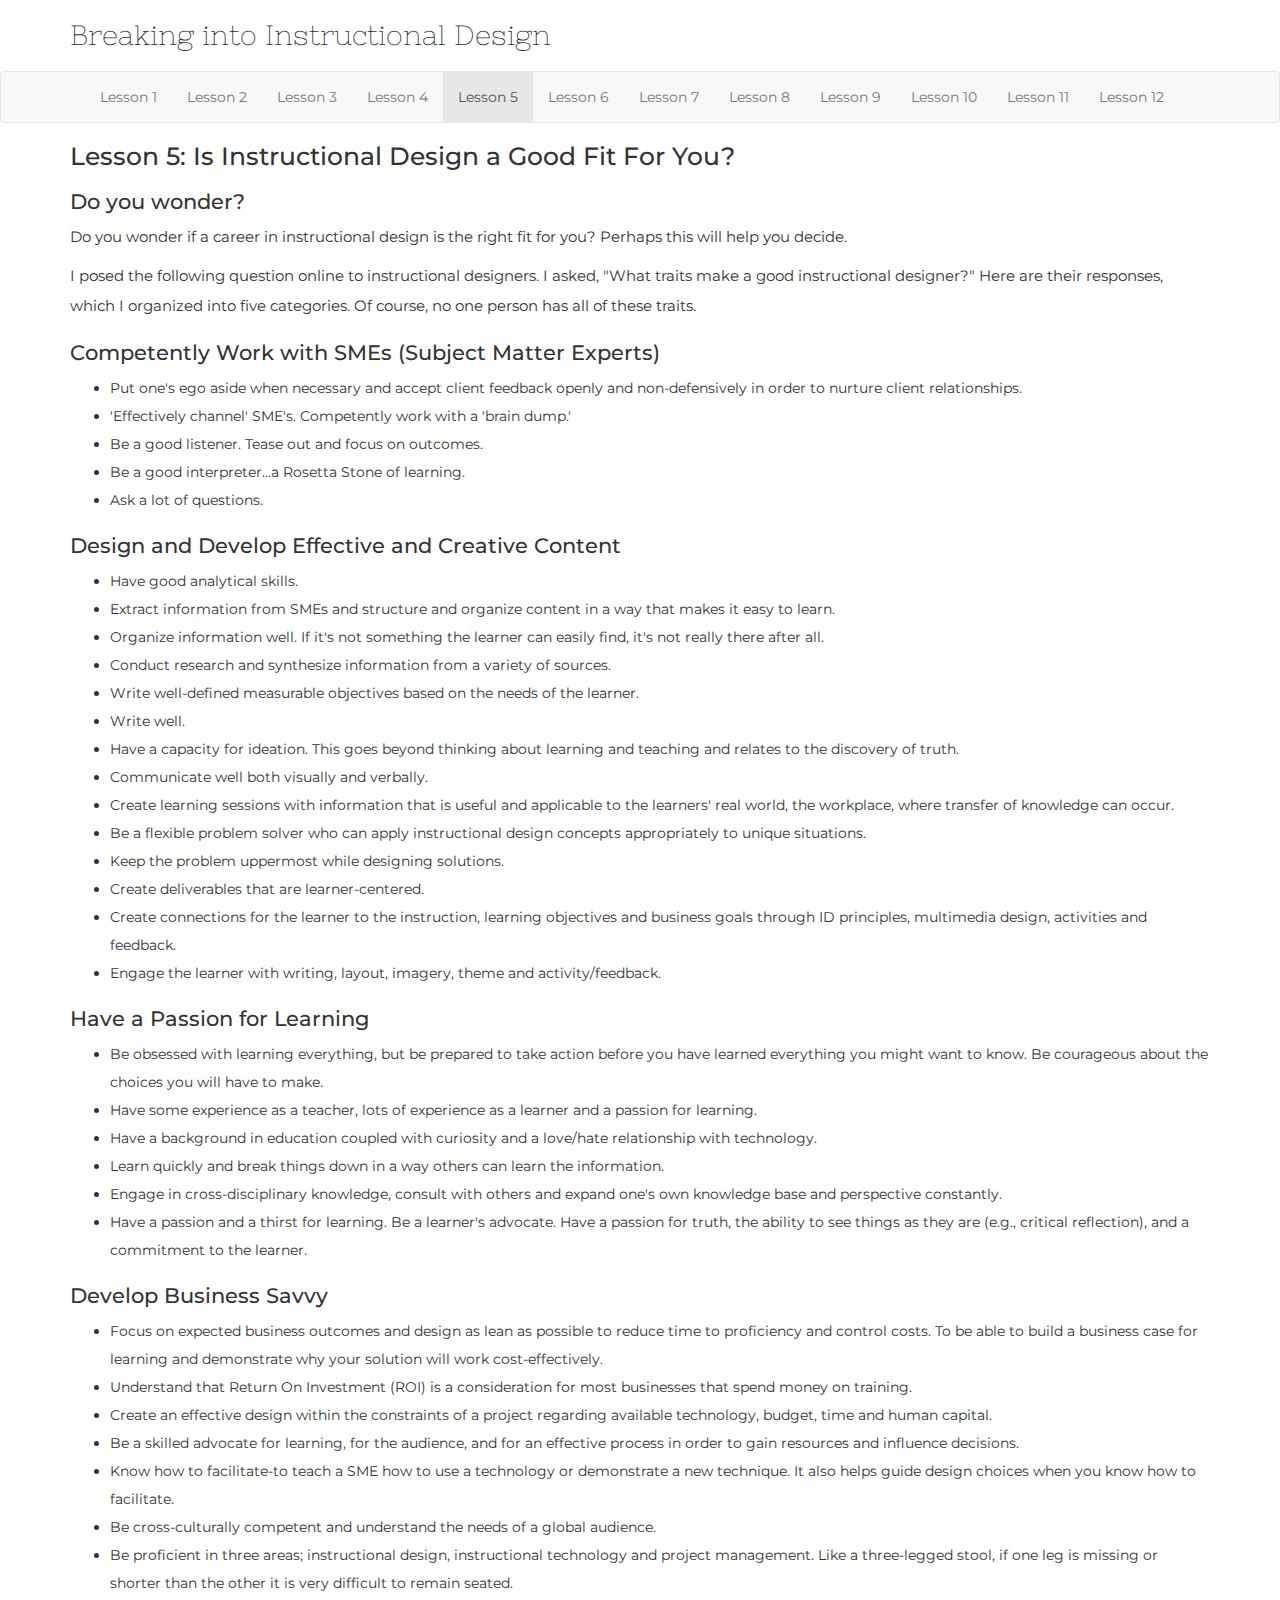
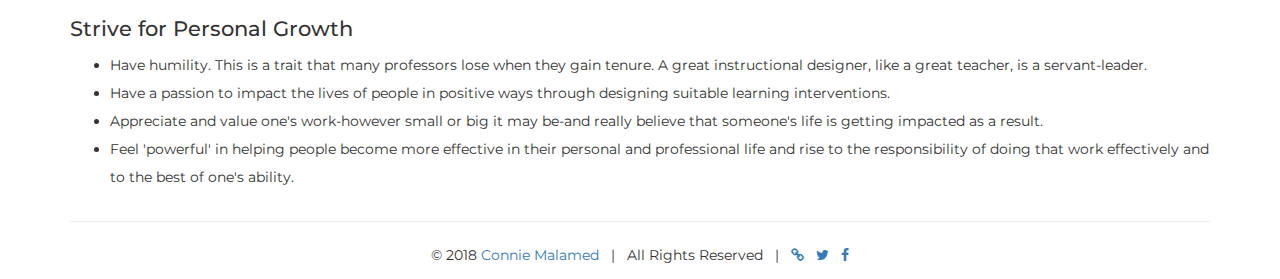
<file: lesson-05.html>
<!DOCTYPE html>
<html lang="en">
	<head>	
		<title>Breaking into Instructional Design</title>
		<script src="js/jquery.min.js"></script>
		<script src="js/handlebars-v3.0.3.js"></script>
		<script src="js/bootstrap.min.js"></script>
		<link rel="stylesheet" href="css/bootstrap.css">
		<link rel="stylesheet" href="css/styles.css">
		<link rel="stylesheet" href="https://fonts.googleapis.com/css?family=Montserrat|Nixie+One&display=swap">
		<link rel="stylesheet" href="https://cdnjs.cloudflare.com/ajax/libs/font-awesome/4.7.0/css/font-awesome.css">
	</head>
	
	<body>
		<div class="container">
			<h1>Breaking into Instructional Design</h1>
		</div>

		<nav class="navbar navbar-default">
			<div class="container">
				<div class="navbar-header">
					<button type="button" class="navbar-toggle collapsed" data-toggle="collapse" data-target="#navbar" aria-expanded="false" aria-controls="navbar">
						<span class="sr-only">Toggle Navigation</span>
						<span class="icon-bar"></span>
						<span class="icon-bar"></span>
						<span class="icon-bar"></span>
					</button>
				</div>
				<div id="navbar" class="navbar-collapse collapse">
					<ul class="nav navbar-nav">
						<li><a href="index.html">Lesson 1</a></li>
						<li><a href="lesson-02.html">Lesson 2</a></li>
						<li><a href="lesson-03.html">Lesson 3</a></li>
						<li><a href="lesson-04.html">Lesson 4</a></li>
						<li class="active"><a href="lesson-05.html">Lesson 5</a></li>
						<li><a href="lesson-06.html">Lesson 6</a></li>
						<li><a href="lesson-07.html">Lesson 7</a></li>
						<li><a href="lesson-08.html">Lesson 8</a></li>
						<li><a href="lesson-09.html">Lesson 9</a></li>
						<li><a href="lesson-10.html">Lesson 10</a></li>
						<li><a href="lesson-11.html">Lesson 11</a></li>
						<li><a href="lesson-12.html">Lesson 12</a></li>
					</ul>
				</div>
			</div>
		</nav>
		
		<div class="container">
			<h2>Lesson 5: Is Instructional Design a Good Fit For You?</h2>
			<h3>Do you wonder?</h3>
			<p>Do you wonder if a career in instructional design is the right fit for you? Perhaps this will help you decide.</p>
			<p>I posed the following question online to instructional designers. I asked, "What traits make a good instructional designer?" Here are their responses, which I organized into five categories. Of course, no one person has all of these traits.</p>
			<h3>Competently Work with SMEs (Subject Matter Experts)</h3>
			<ul>
				<li>Put one's ego aside when necessary and accept client feedback openly and non-defensively in order to nurture client relationships.</li>
				<li>'Effectively channel' SME's. Competently work with a 'brain dump.'</li>
				<li>Be a good listener. Tease out and focus on outcomes.</li>
				<li>Be a good interpreter...a Rosetta Stone of learning.</li>
				<li>Ask a lot of questions.</li>
			</ul>
			<h3>Design and Develop Effective and Creative Content</h3>
			<ul>
				<li>Have good analytical skills.</li>
				<li>Extract information from SMEs and structure and organize content in a way that makes it easy to learn.</li>
				<li>Organize information well. If it's not something the learner can easily find, it's not really there after all.</li>
				<li>Conduct research and synthesize information from a variety of sources.</li>
				<li>Write well-defined measurable objectives based on the needs of the learner.</li>
				<li>Write well.</li>
				<li>Have a capacity for ideation. This goes beyond thinking about learning and teaching and relates to the discovery of truth.</li>
				<li>Communicate well both visually and verbally.</li>
				<li>Create learning sessions with information that is useful and applicable to the learners' real world, the workplace, where transfer of knowledge can occur.</li>
				<li>Be a flexible problem solver who can apply instructional design concepts appropriately to unique situations.</li>
				<li>Keep the problem uppermost while designing solutions.</li>
				<li>Create deliverables that are learner-centered.</li>
				<li>Create connections for the learner to the instruction, learning objectives and business goals through ID principles, multimedia design, activities and feedback.</li>
				<li>Engage the learner with writing, layout, imagery, theme and activity/feedback.</li>
			</ul>
			<h3>Have a Passion for Learning</h3>
			<ul>
				<li>Be obsessed with learning everything, but be prepared to take action before you have learned everything you might want to know. Be courageous about the choices you will have to make.</li>
				<li>Have some experience as a teacher, lots of experience as a learner and a passion for learning.</li>
				<li>Have a background in education coupled with curiosity and a love/hate relationship with technology.</li>
				<li>Learn quickly and break things down in a way others can learn the information.</li>
				<li>Engage in cross-disciplinary knowledge, consult with others and expand one's own knowledge base and perspective constantly.</li>
				<li>Have a passion and a thirst for learning. Be a learner's advocate. Have a passion for truth, the ability to see things as they are (e.g., critical reflection), and a commitment to the learner.</li>
			</ul>
			<h3>Develop Business Savvy</h3>
			<ul>
				<li>Focus on expected business outcomes and design as lean as possible to reduce time to proficiency and control costs. To be able to build a business case for learning and demonstrate why your solution will work cost-effectively.</li>
				<li>Understand that Return On Investment (ROI) is a consideration for most businesses that spend money on training.</li>
				<li>Create an effective design within the constraints of a project regarding available technology, budget, time and human capital.</li>
				<li>Be a skilled advocate for learning, for the audience, and for an effective process in order to gain resources and influence decisions.</li>
				<li>Know how to facilitate-to teach a SME how to use a technology or demonstrate a new technique. It also helps guide design choices when you know how to facilitate.</li>
				<li>Be cross-culturally competent and understand the needs of a global audience.</li>
				<li>Be proficient in three areas; instructional design, instructional technology and project management. Like a three-legged stool, if one leg is missing or shorter than the other it is very difficult to remain seated.</li>
			</ul>
			<h3>Strive for Personal Growth</h3>
			<ul>
				<li>Have humility. This is a trait that many professors lose when they gain tenure. A great instructional designer, like a great teacher, is a servant-leader.</li>
				<li>Have a passion to impact the lives of people in positive ways through designing suitable learning interventions.</li>
				<li>Appreciate and value one's work-however small or big it may be-and really believe that someone's life is getting impacted as a result.</li>
				<li>Feel 'powerful' in helping people become more effective in their personal and professional life and rise to the responsibility of doing that work effectively and to the best of one's ability.</li>
			</ul>
		</div>

		<footer>
			<div class="container">
				<hr>
				<p>&copy; 2018 <a href="http://conniemalamed.com" target="_blank" rel="noopener">Connie Malamed</a> &nbsp; | &nbsp; 
					All Rights Reserved  &nbsp; | &nbsp; 
					<a href="http://theelearningcoach.com" target="_blank" rel="noopener"><i class="fa fa-link"></i></a> &nbsp; 
					<a href="https://twitter.com/elearningcoach" target="_blank" rel="noopener"><i class="fa fa-twitter"></i></a> &nbsp; 
					<a href="https://www.facebook.com/elearningcoach" target="_blank" rel="noopener"><i class="fa fa-facebook"></i></a></p>
			</div>
		</footer>
	</body>	
</html>
</file>
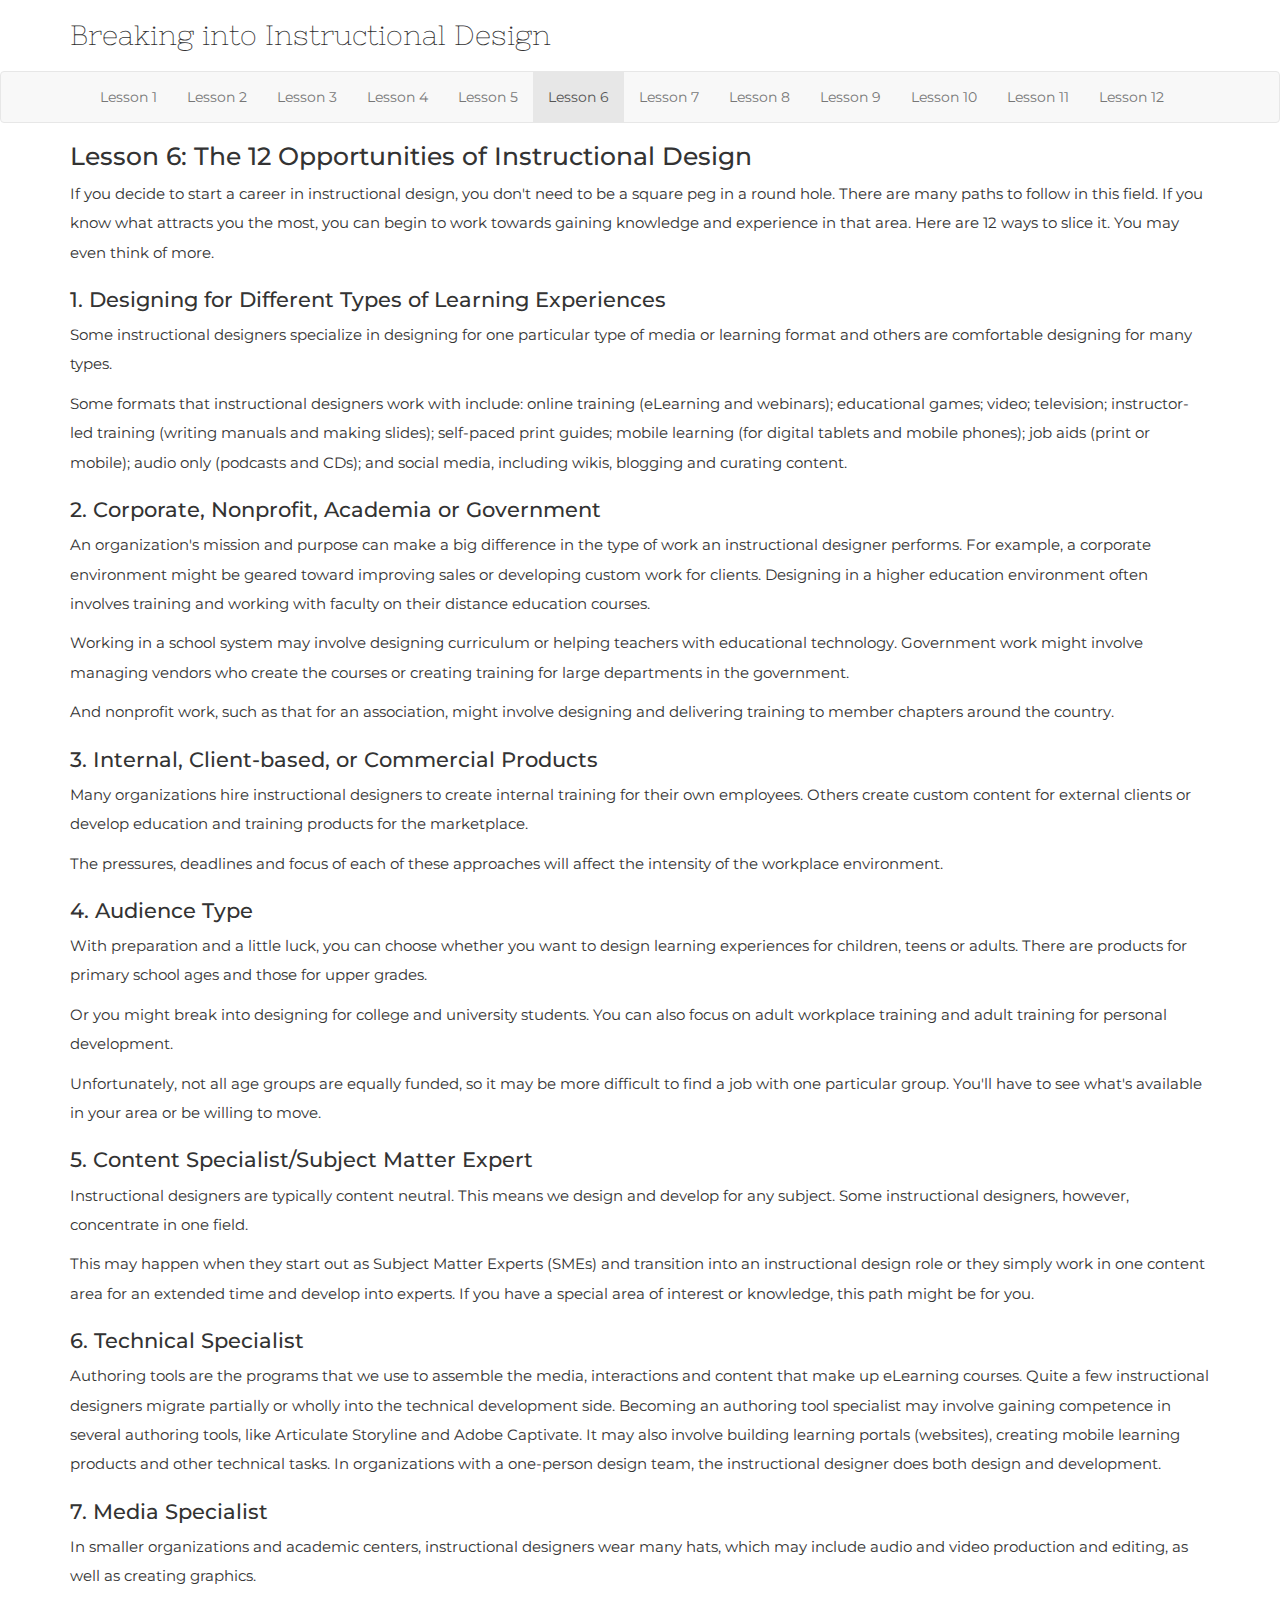
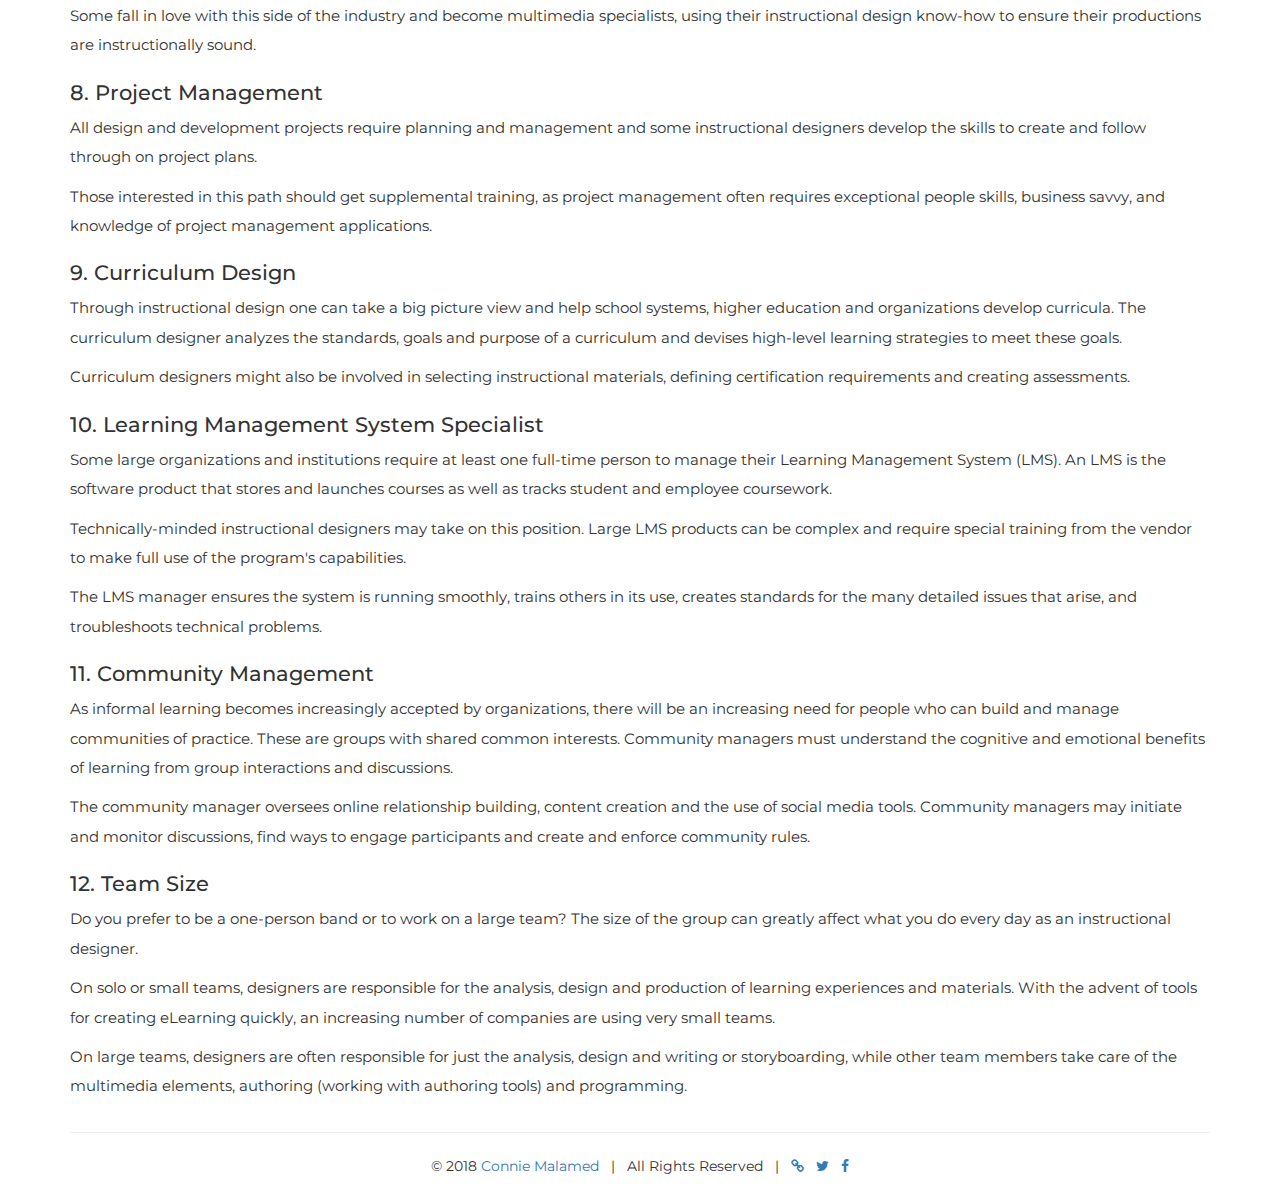
<file: lesson-06.html>
<!DOCTYPE html>
<html lang="en">
	<head>	
		<title>Breaking into Instructional Design</title>
		<script src="js/jquery.min.js"></script>
		<script src="js/handlebars-v3.0.3.js"></script>
		<script src="js/bootstrap.min.js"></script>
		<link rel="stylesheet" href="css/bootstrap.css">
		<link rel="stylesheet" href="css/styles.css">
		<link rel="stylesheet" href="https://fonts.googleapis.com/css?family=Montserrat|Nixie+One&display=swap">
		<link rel="stylesheet" href="https://cdnjs.cloudflare.com/ajax/libs/font-awesome/4.7.0/css/font-awesome.css">
	</head>
	
	<body>
		<div class="container">
			<h1>Breaking into Instructional Design</h1>
		</div>

		<nav class="navbar navbar-default">
			<div class="container">
				<div class="navbar-header">
					<button type="button" class="navbar-toggle collapsed" data-toggle="collapse" data-target="#navbar" aria-expanded="false" aria-controls="navbar">
						<span class="sr-only">Toggle Navigation</span>
						<span class="icon-bar"></span>
						<span class="icon-bar"></span>
						<span class="icon-bar"></span>
					</button>
				</div>
				<div id="navbar" class="navbar-collapse collapse">
					<ul class="nav navbar-nav">
						<li><a href="index.html">Lesson 1</a></li>
						<li><a href="lesson-02.html">Lesson 2</a></li>
						<li><a href="lesson-03.html">Lesson 3</a></li>
						<li><a href="lesson-04.html">Lesson 4</a></li>
						<li><a href="lesson-05.html">Lesson 5</a></li>
						<li class="active"><a href="lesson-06.html">Lesson 6</a></li>
						<li><a href="lesson-07.html">Lesson 7</a></li>
						<li><a href="lesson-08.html">Lesson 8</a></li>
						<li><a href="lesson-09.html">Lesson 9</a></li>
						<li><a href="lesson-10.html">Lesson 10</a></li>
						<li><a href="lesson-11.html">Lesson 11</a></li>
						<li><a href="lesson-12.html">Lesson 12</a></li>
					</ul>
				</div>
			</div>
		</nav>
		
		<div class="container">
			<h2>Lesson 6: The 12 Opportunities of Instructional Design</h2>
			<p>If you decide to start a career in instructional design, you don't need to be a square peg in a round hole. There are many paths to follow in this field. If you know what attracts you the most, you can begin to work towards gaining knowledge and experience in that area. Here are 12 ways to slice it. You may even think of more.</p>
			<h3>1. Designing for Different Types of Learning Experiences</h3>
			<p>Some instructional designers specialize in designing for one particular type of media or learning format and others are comfortable designing for many types.</p>
			<p>Some formats that instructional designers work with include: online training (eLearning and webinars); educational games; video; television; instructor-led training (writing manuals and making slides); self-paced print guides; mobile learning (for digital tablets and mobile phones); job aids (print or mobile); audio only (podcasts and CDs); and social media, including wikis, blogging and curating content.</p>
			<h3>2. Corporate, Nonprofit, Academia or Government</h3>
			<p>An organization's mission and purpose can make a big difference in the type of work an instructional designer performs. For example, a corporate environment might be geared toward improving sales or developing custom work for clients. Designing in a higher education environment often involves training and working with faculty on their distance education courses.</p>
			<p>Working in a school system may involve designing curriculum or helping teachers with educational technology. Government work might involve managing vendors who create the courses or creating training for large departments in the government.</p>
			<p>And nonprofit work, such as that for an association, might involve designing and delivering training to member chapters around the country.</p>
			<h3>3. Internal, Client-based, or Commercial Products</h3>
			<p>Many organizations hire instructional designers to create internal training for their own employees. Others create custom content for external clients or develop education and training products for the marketplace.</p>
			<p>The pressures, deadlines and focus of each of these approaches will affect the intensity of the workplace environment.</p>
			<h3>4. Audience Type</h3>
			<p>With preparation and a little luck, you can choose whether you want to design learning experiences for children, teens or adults. There are products for primary school ages and those for upper grades.</p>
			<p>Or you might break into designing for college and university students. You can also focus on adult workplace training and adult training for personal development.</p>
			<p>Unfortunately, not all age groups are equally funded, so it may be more difficult to find a job with one particular group. You'll have to see what's available in your area or be willing to move.</p>
			<h3>5. Content Specialist/Subject Matter Expert</h3>
			<p>Instructional designers are typically content neutral. This means we design and develop for any subject. Some instructional designers, however, concentrate in one field.</p>
			<p>This may happen when they start out as Subject Matter Experts (SMEs) and transition into an instructional design role or they simply work in one content area for an extended time and develop into experts. If you have a special area of interest or knowledge, this path might be for you.</p>
			<h3>6. Technical Specialist</h3>
			<p>Authoring tools are the programs that we use to assemble the media, interactions and content that make up eLearning courses. Quite a few instructional designers migrate partially or wholly into the technical development side. Becoming an authoring tool specialist may involve gaining competence in several authoring tools, like Articulate Storyline and Adobe Captivate. It may also involve building learning portals (websites), creating mobile learning products and other technical tasks. In organizations with a one-person design team, the instructional designer does both design and development.</p>
			<h3>7. Media Specialist</h3>
			<p>In smaller organizations and academic centers, instructional designers wear many hats, which may include audio and video production and editing, as well as creating graphics.</p>
			<p>Some fall in love with this side of the industry and become multimedia specialists, using their instructional design know-how to ensure their productions are instructionally sound.</p>
			<h3>8. Project Management</h3>
			<p>All design and development projects require planning and management and some instructional designers develop the skills to create and follow through on project plans.</p>
			<p>Those interested in this path should get supplemental training, as project management often requires exceptional people skills, business savvy, and knowledge of project management applications.</p>
			<h3>9. Curriculum Design</h3>
			<p>Through instructional design one can take a big picture view and help school systems, higher education and organizations develop curricula. The curriculum designer analyzes the standards, goals and purpose of a curriculum and devises high-level learning strategies to meet these goals.</p>
			<p>Curriculum designers might also be involved in selecting instructional materials, defining certification requirements and creating assessments.</p>
			<h3>10. Learning Management System Specialist</h3>
			<p>Some large organizations and institutions require at least one full-time person to manage their Learning Management System (LMS). An LMS is the software product that stores and launches courses as well as tracks student and employee coursework.</p>
			<p>Technically-minded instructional designers may take on this position. Large LMS products can be complex and require special training from the vendor to make full use of the program's capabilities.</p>
			<p>The LMS manager ensures the system is running smoothly, trains others in its use, creates standards for the many detailed issues that arise, and troubleshoots technical problems.</p>
			<h3>11. Community Management</h3>
			<p>As informal learning becomes increasingly accepted by organizations, there will be an increasing need for people who can build and manage communities of practice. These are groups with shared common interests. Community managers must understand the cognitive and emotional benefits of learning from group interactions and discussions.</p>
			<p>The community manager oversees online relationship building, content creation and the use of social media tools. Community managers may initiate and monitor discussions, find ways to engage participants and create and enforce community rules.</p>
			<h3>12. Team Size</h3>
			<p>Do you prefer to be a one-person band or to work on a large team? The size of the group can greatly affect what you do every day as an instructional designer.</p>
			<p>On solo or small teams, designers are responsible for the analysis, design and production of learning experiences and materials. With the advent of tools for creating eLearning quickly, an increasing number of companies are using very small teams.</p>
			<p>On large teams, designers are often responsible for just the analysis, design and writing or storyboarding, while other team members take care of the multimedia elements, authoring (working with authoring tools) and programming.</p>
		</div>

		<footer>
			<div class="container">
				<hr>
				<p>&copy; 2018 <a href="http://conniemalamed.com" target="_blank" rel="noopener">Connie Malamed</a> &nbsp; | &nbsp; 
					All Rights Reserved  &nbsp; | &nbsp; 
					<a href="http://theelearningcoach.com" target="_blank" rel="noopener"><i class="fa fa-link"></i></a> &nbsp; 
					<a href="https://twitter.com/elearningcoach" target="_blank" rel="noopener"><i class="fa fa-twitter"></i></a> &nbsp; 
					<a href="https://www.facebook.com/elearningcoach" target="_blank" rel="noopener"><i class="fa fa-facebook"></i></a></p>
			</div>
		</footer>
	</body>	
</html>
</file>
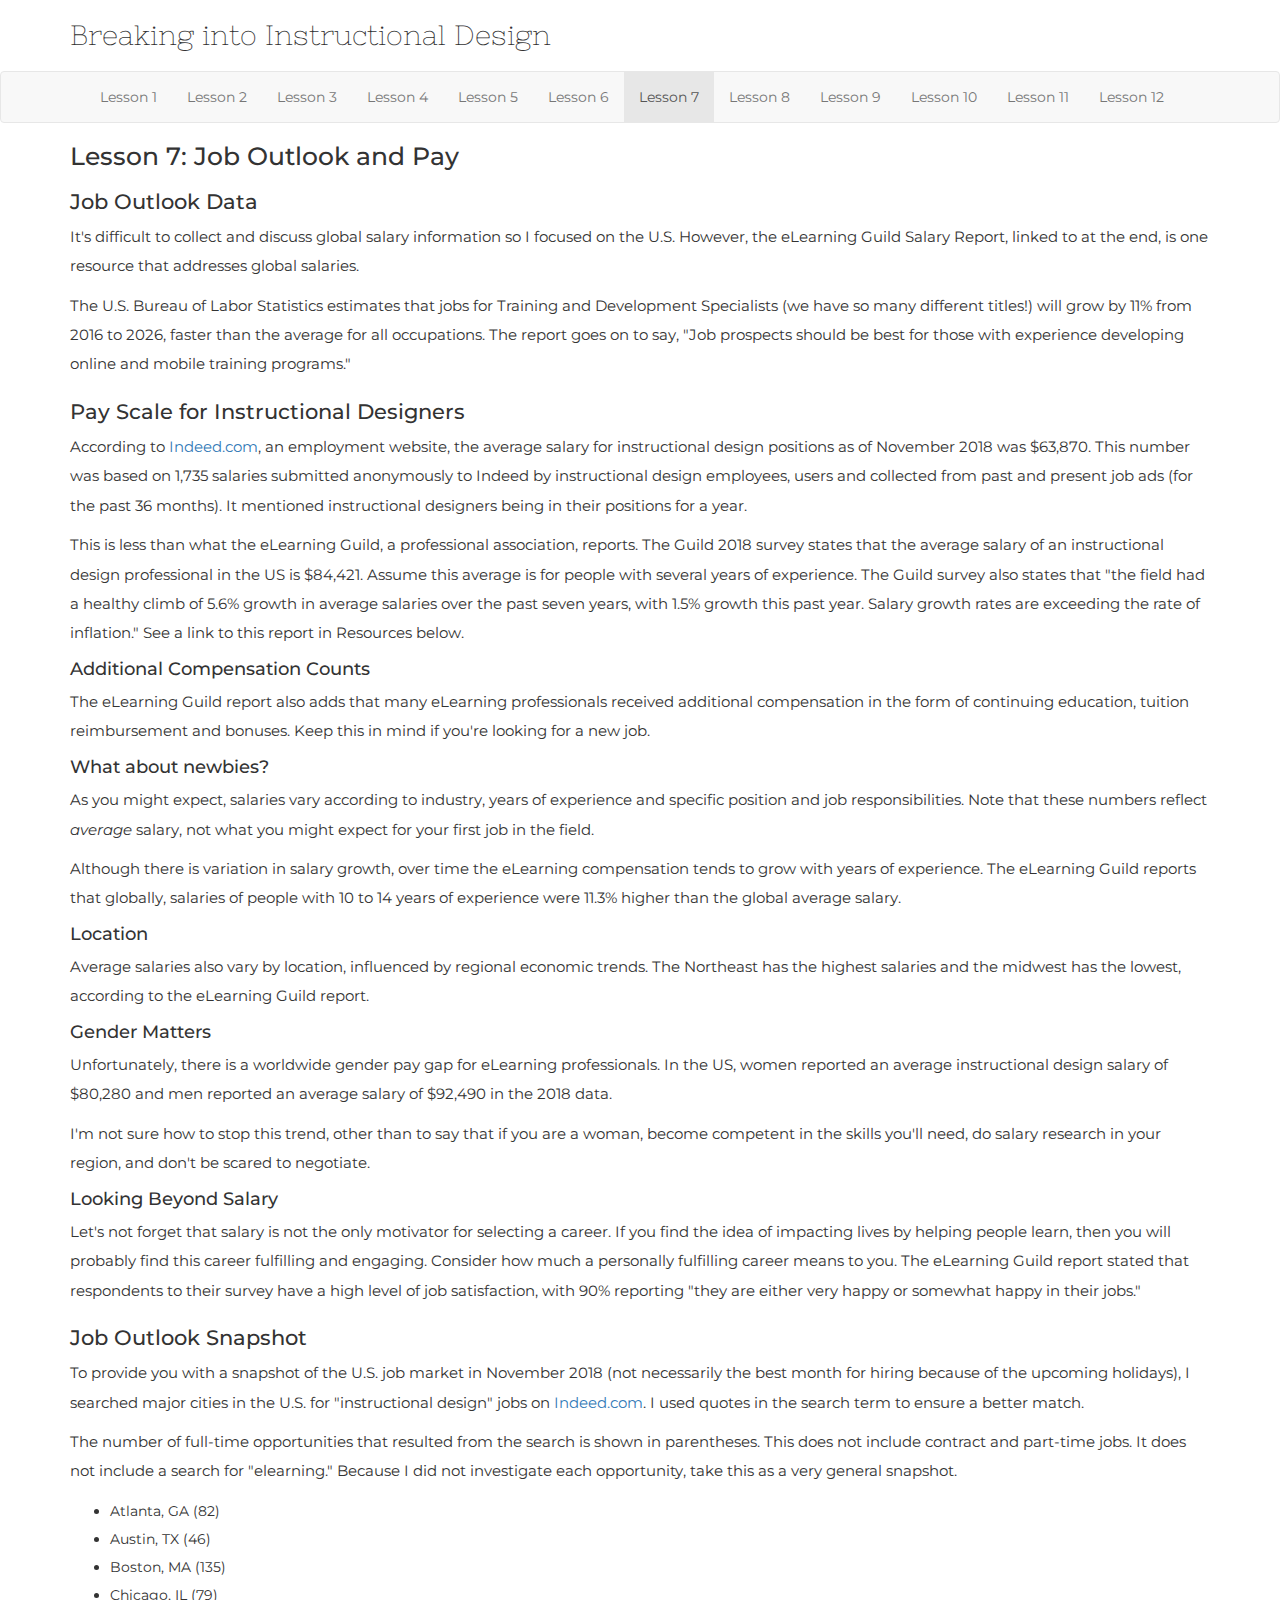
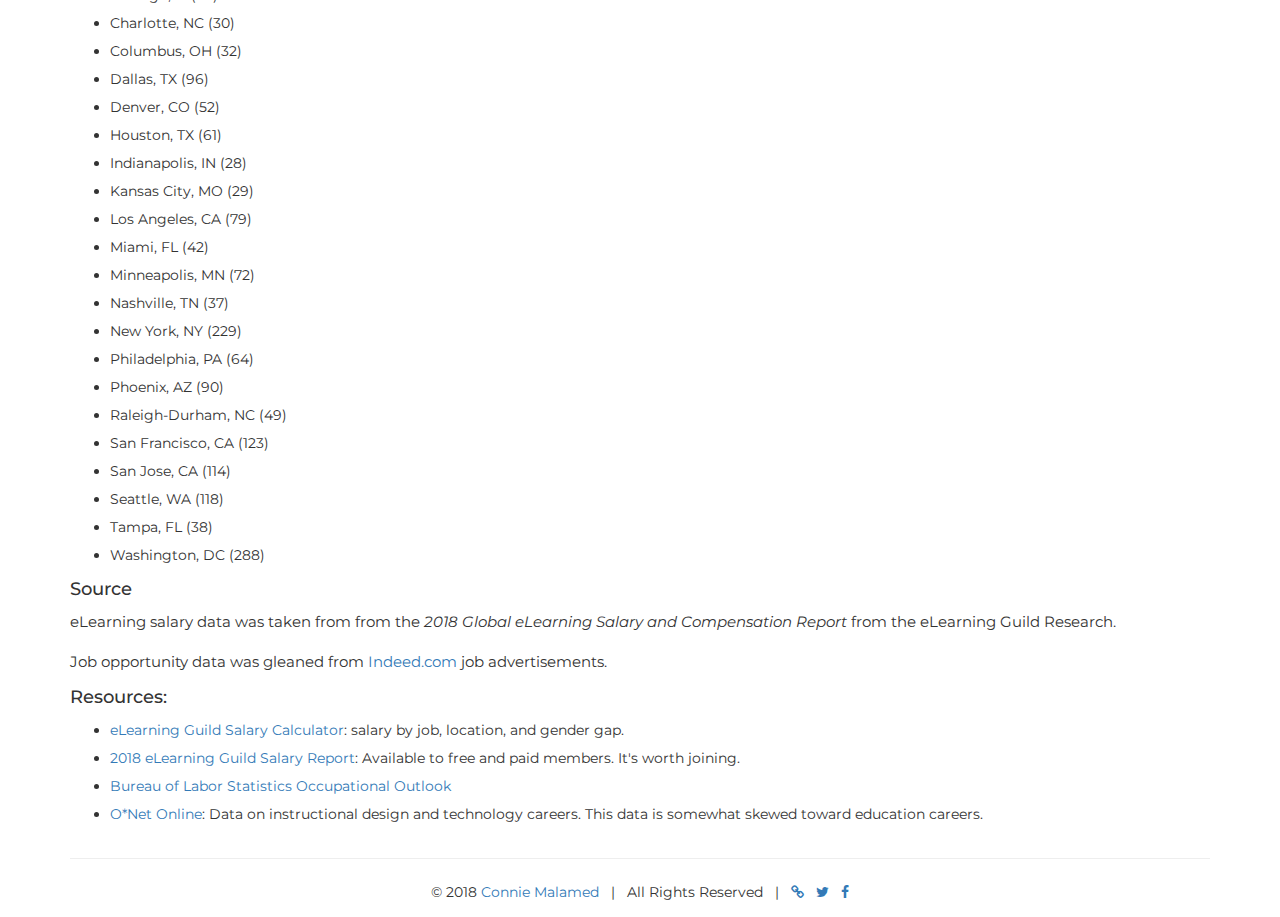
<file: lesson-07.html>
<!DOCTYPE html>
<html lang="en">
	<head>	
		<title>Breaking into Instructional Design</title>
		<script src="js/jquery.min.js"></script>
		<script src="js/handlebars-v3.0.3.js"></script>
		<script src="js/bootstrap.min.js"></script>
		<link rel="stylesheet" href="css/bootstrap.css">
		<link rel="stylesheet" href="css/styles.css">
		<link rel="stylesheet" href="https://fonts.googleapis.com/css?family=Montserrat|Nixie+One&display=swap">
		<link rel="stylesheet" href="https://cdnjs.cloudflare.com/ajax/libs/font-awesome/4.7.0/css/font-awesome.css">
	</head>
	
	<body>
		<div class="container">
			<h1>Breaking into Instructional Design</h1>
		</div>

		<nav class="navbar navbar-default">
			<div class="container">
				<div class="navbar-header">
					<button type="button" class="navbar-toggle collapsed" data-toggle="collapse" data-target="#navbar" aria-expanded="false" aria-controls="navbar">
						<span class="sr-only">Toggle Navigation</span>
						<span class="icon-bar"></span>
						<span class="icon-bar"></span>
						<span class="icon-bar"></span>
					</button>
				</div>
				<div id="navbar" class="navbar-collapse collapse">
					<ul class="nav navbar-nav">
						<li><a href="index.html">Lesson 1</a></li>
						<li><a href="lesson-02.html">Lesson 2</a></li>
						<li><a href="lesson-03.html">Lesson 3</a></li>
						<li><a href="lesson-04.html">Lesson 4</a></li>
						<li><a href="lesson-05.html">Lesson 5</a></li>
						<li><a href="lesson-06.html">Lesson 6</a></li>
						<li class="active"><a href="lesson-07.html">Lesson 7</a></li>
						<li><a href="lesson-08.html">Lesson 8</a></li>
						<li><a href="lesson-09.html">Lesson 9</a></li>
						<li><a href="lesson-10.html">Lesson 10</a></li>
						<li><a href="lesson-11.html">Lesson 11</a></li>
						<li><a href="lesson-12.html">Lesson 12</a></li>
					</ul>
				</div>
			</div>
		</nav>
		
		<div class="container">
			<h2>Lesson 7: Job Outlook and Pay</h2>
			<h3>Job Outlook Data</h3>
			<p>It's difficult to collect and discuss global salary information so I focused on the U.S. However, the eLearning Guild Salary Report, linked to at the end, is one resource that addresses global salaries.</p>
			<p>The U.S. Bureau of Labor Statistics estimates that jobs for Training and Development Specialists (we have so many different titles!) will grow by 11% from 2016 to 2026, faster than the average for all occupations. The report goes on to say, "Job prospects should be best for those with experience developing online and mobile training programs."</p>
			<h3>Pay Scale for Instructional Designers</h3>
			<p>According to <a href="https://www.indeed.com" target="_blank" rel="noopener">Indeed.com</a>, an employment website, the average salary for instructional design positions as of November 2018 was $63,870. This number was based on 1,735 salaries submitted anonymously to Indeed by instructional design employees, users and collected from past and present job ads (for the past 36 months). It mentioned instructional designers being in their positions for a year.</p>
			<p>This is less than what the eLearning Guild, a professional association, reports. The Guild 2018 survey states that the average salary of an instructional design professional in the US is $84,421. Assume this average is for people with several years of experience. The Guild survey also states that "the field had a healthy climb of 5.6% growth in average salaries over the past seven years, with 1.5% growth this past year. Salary growth rates are exceeding the rate of inflation." See a link to this report in Resources below.</p>
			<h4>Additional Compensation Counts</h4>
			<p>The eLearning Guild report also adds that many eLearning professionals received additional compensation in the form of continuing education, tuition reimbursement and bonuses. Keep this in mind if you're looking for a new job.</p>
			<h4>What about newbies?</h4>
			<p>As you might expect, salaries vary according to industry, years of experience and specific position and job responsibilities. Note that these numbers reflect <em>average</em> salary, not what you might expect for your first job in the field.</p>
			<p>Although there is variation in salary growth, over time the eLearning compensation tends to grow with years of experience. The eLearning Guild reports that globally, salaries of people with 10 to 14 years of experience were 11.3% higher than the global average salary.</p>
			<h4>Location</h4>
			<p>Average salaries also vary by location, influenced by regional economic trends. The Northeast has the highest salaries and the midwest has the lowest, according to the eLearning Guild report.</p>
			<h4>Gender Matters</h4>
			<p>Unfortunately, there is a worldwide gender pay gap for eLearning professionals. In the US, women reported an average instructional design salary of $80,280 and men reported an average salary of $92,490 in the 2018 data.</p>
			<p>I'm not sure how to stop this trend, other than to say that if you are a woman, become competent in the skills you'll need, do salary research in your region, and don't be scared to negotiate.</p>
			<h4>Looking Beyond Salary</h4>
			<p>Let's not forget that salary is not the only motivator for selecting a career. If you find the idea of impacting lives by helping people learn, then you will probably find this career fulfilling and engaging. Consider how much a personally fulfilling career means to you. The eLearning Guild report stated that respondents to their survey have a high level of job satisfaction, with 90% reporting "they are either very happy or somewhat happy in their jobs."</p>
			<h3>Job Outlook Snapshot</h3>
			<p>To provide you with a snapshot of the U.S. job market in November 2018 (not necessarily the best month for hiring because of the upcoming holidays), I searched major cities in the U.S. for "instructional design" jobs on <a href="https://www.indeed.com" target="_blank" rel="noopener">Indeed.com</a>. I used quotes in the search term to ensure a better match.</p>
			<p>The number of full-time opportunities that resulted from the search is shown in parentheses. This does not include contract and part-time jobs. It does not include a search for "elearning." Because I did not investigate each opportunity, take this as a very general snapshot.</p>
			<ul>
				<li>Atlanta, GA (82)</li>
				<li>Austin, TX (46)</li>
				<li>Boston, MA (135)</li>
				<li>Chicago, IL (79)</li>
				<li>Charlotte, NC (30)</li>
				<li>Columbus, OH (32)</li>
				<li>Dallas, TX (96)</li>
				<li>Denver, CO (52)</li>
				<li>Houston, TX (61)</li>
				<li>Indianapolis, IN (28)</li>
				<li>Kansas City, MO (29)</li>
				<li>Los Angeles, CA (79)</li>
				<li>Miami, FL (42)</li>
				<li>Minneapolis, MN (72)</li>
				<li>Nashville, TN (37)</li>
				<li>New York, NY (229)</li>
				<li>Philadelphia, PA (64)</li>
				<li>Phoenix, AZ (90)</li>
				<li>Raleigh-Durham, NC (49)</li>
				<li>San Francisco, CA (123)</li>
				<li>San Jose, CA (114)</li>
				<li>Seattle, WA (118)</li>
				<li>Tampa, FL (38)</li>
				<li>Washington, DC (288)</li>
			</ul>
			<h4>Source</h4>
			<p>eLearning salary data was taken from from the <em>2018 Global eLearning Salary and Compensation Report</em> from the eLearning Guild Research.</p>
			<p>Job opportunity data was gleaned from <a href="https://www.indeed.com" target="_blank" rel="noopener">Indeed.com</a> job advertisements.</p>
			<h4>Resources:</h4>
			<ul>
				<li><a href="https://www.elearningguild.com/content/5320/2018-salary-calculator" target="_blank" rel="noopener">eLearning Guild Salary Calculator</a>: salary by job, location, and gender gap.</li>
				<li><a href="https://www.elearningguild.com/content/5392/research-research-1802---2018-elearning-salary--compensation-report" target="_blank" rel="noopener">2018 eLearning Guild Salary Report</a>: Available to free and paid members. It's worth joining.</li>
				<li><a href="https://www.bls.gov/ooh/business-and-financial/training-and-development-specialists.htm" target="_blank" rel="noopener">Bureau of Labor Statistics Occupational Outlook</a></li>
				<li><a href="https://www.onetonline.org/link/details/25-9031.01" target="_blank" rel="noopener">O*Net Online</a>: Data on instructional design and technology careers. This data is somewhat skewed toward education careers.</li>
			</ul>
		</div>

		<footer>
			<div class="container">
				<hr>
				<p>&copy; 2018 <a href="http://conniemalamed.com" target="_blank" rel="noopener">Connie Malamed</a> &nbsp; | &nbsp; 
					All Rights Reserved  &nbsp; | &nbsp; 
					<a href="http://theelearningcoach.com" target="_blank" rel="noopener"><i class="fa fa-link"></i></a> &nbsp; 
					<a href="https://twitter.com/elearningcoach" target="_blank" rel="noopener"><i class="fa fa-twitter"></i></a> &nbsp; 
					<a href="https://www.facebook.com/elearningcoach" target="_blank" rel="noopener"><i class="fa fa-facebook"></i></a></p>
			</div>
		</footer>
	</body>	
</html>
</file>
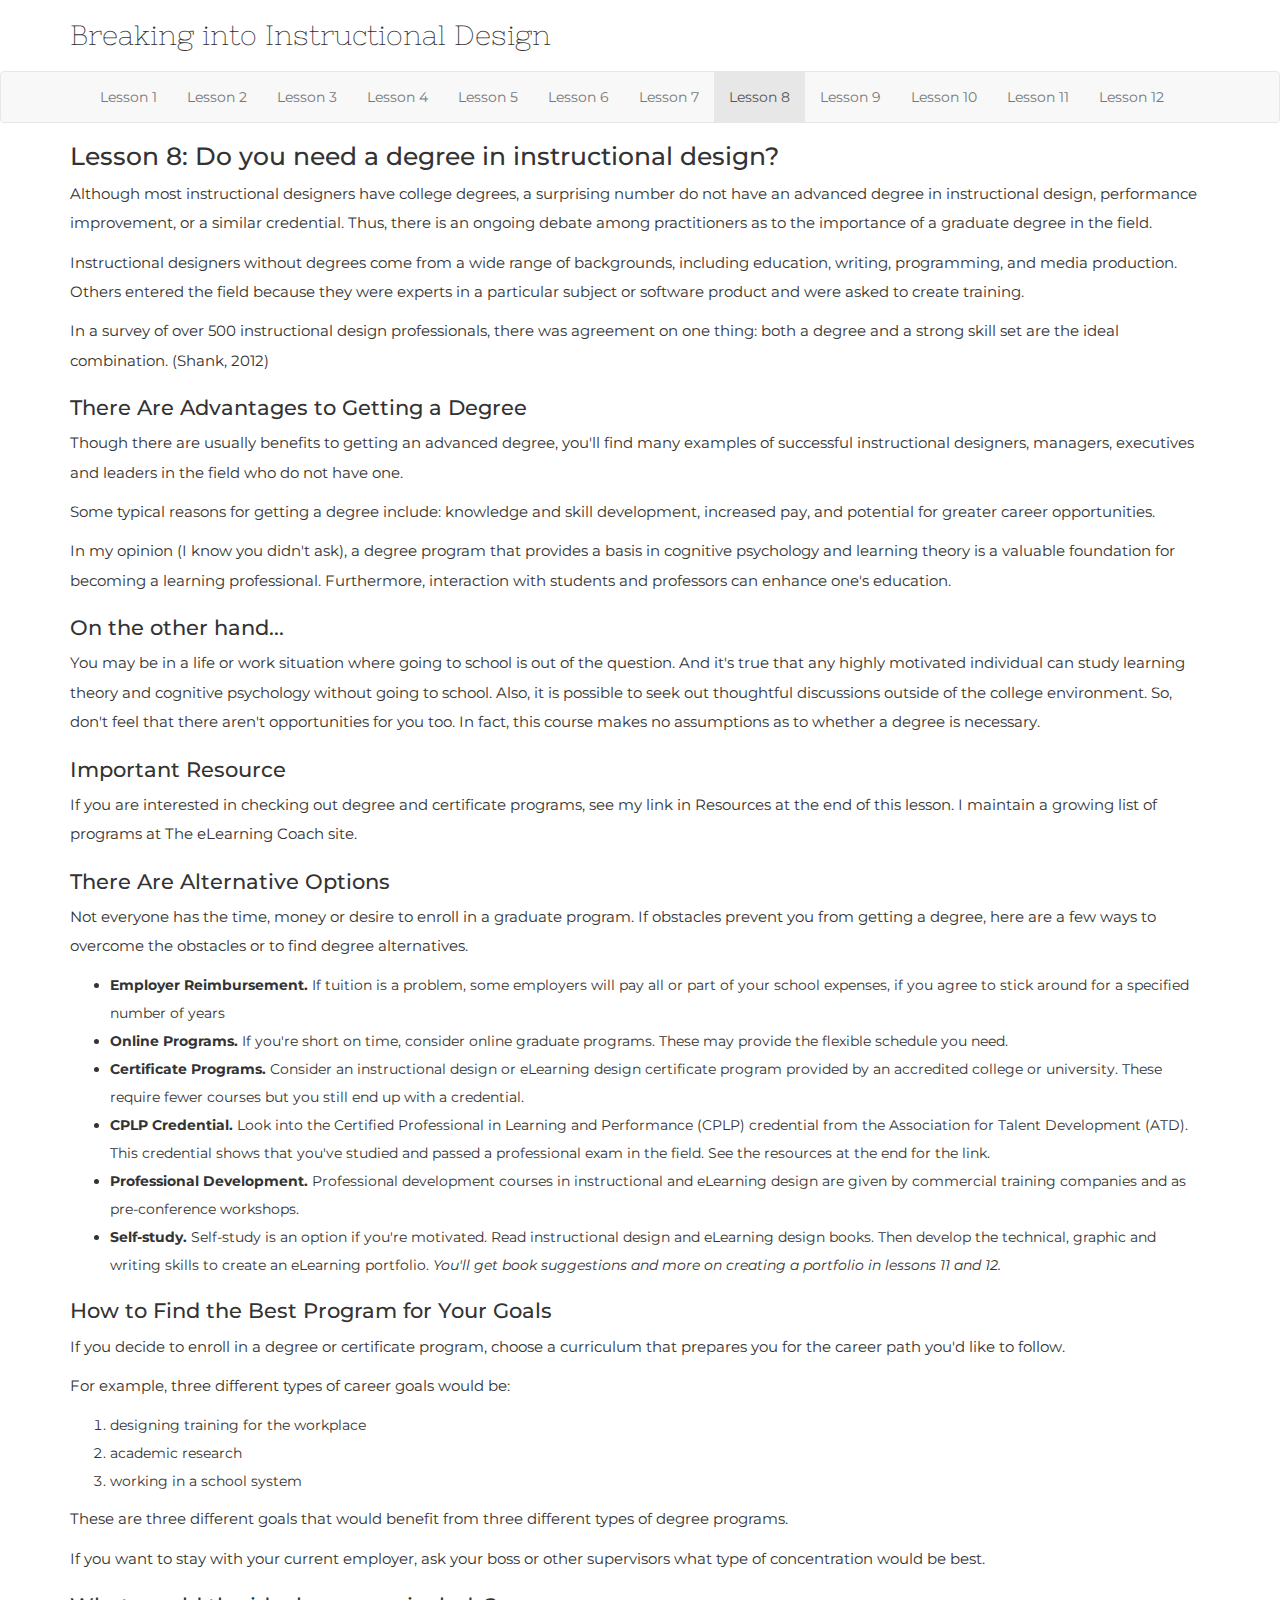
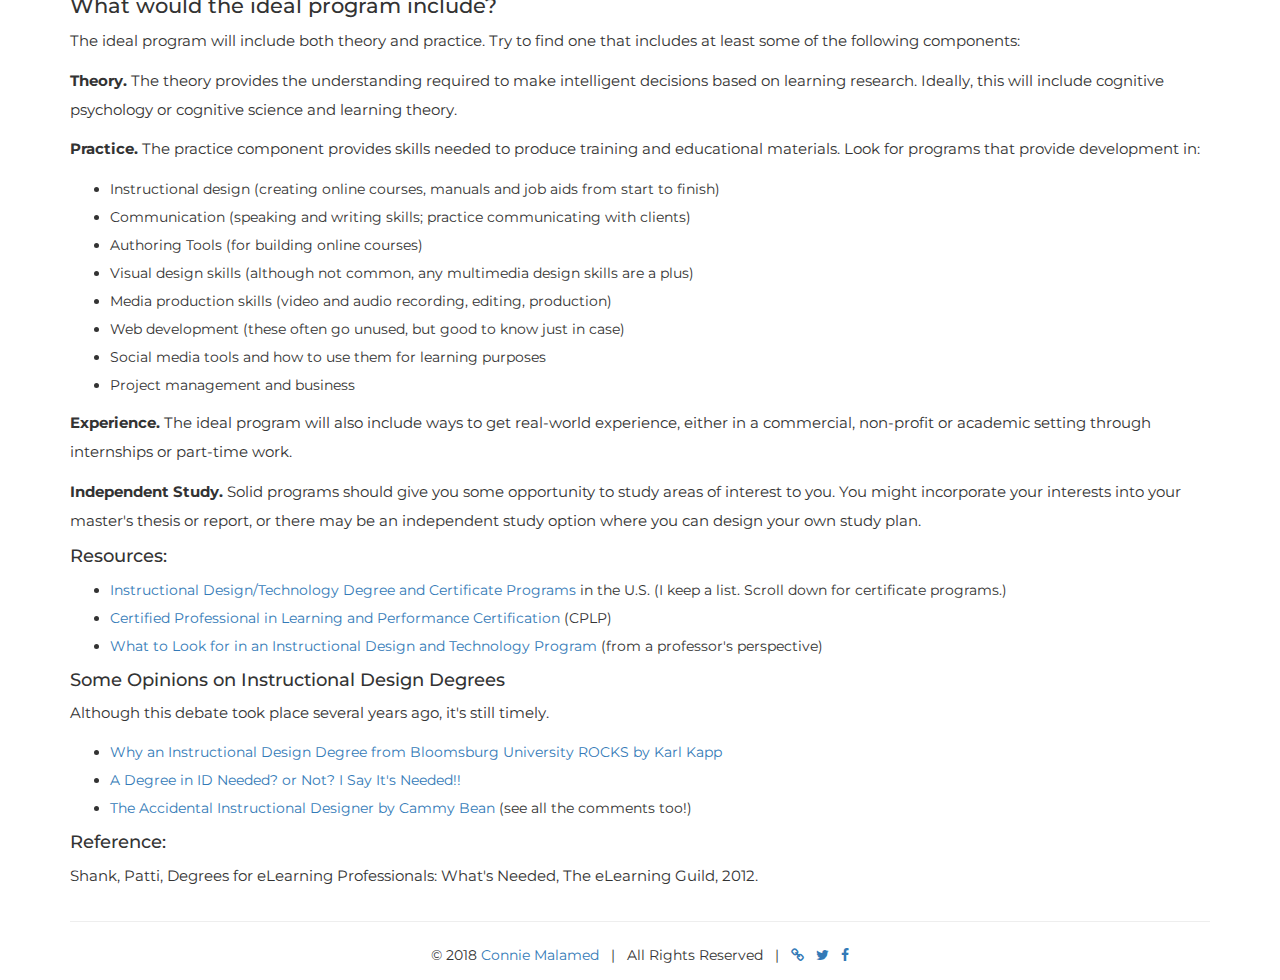
<file: lesson-08.html>
<!DOCTYPE html>
<html lang="en">
	<head>	
		<title>Breaking into Instructional Design</title>
		<script src="js/jquery.min.js"></script>
		<script src="js/handlebars-v3.0.3.js"></script>
		<script src="js/bootstrap.min.js"></script>
		<link rel="stylesheet" href="css/bootstrap.css">
		<link rel="stylesheet" href="css/styles.css">
		<link rel="stylesheet" href="https://fonts.googleapis.com/css?family=Montserrat|Nixie+One&display=swap">
		<link rel="stylesheet" href="https://cdnjs.cloudflare.com/ajax/libs/font-awesome/4.7.0/css/font-awesome.css">
	</head>
	
	<body>
		<div class="container">
			<h1>Breaking into Instructional Design</h1>
		</div>

		<nav class="navbar navbar-default">
			<div class="container">
				<div class="navbar-header">
					<button type="button" class="navbar-toggle collapsed" data-toggle="collapse" data-target="#navbar" aria-expanded="false" aria-controls="navbar">
						<span class="sr-only">Toggle Navigation</span>
						<span class="icon-bar"></span>
						<span class="icon-bar"></span>
						<span class="icon-bar"></span>
					</button>
				</div>
				<div id="navbar" class="navbar-collapse collapse">
					<ul class="nav navbar-nav">
						<li><a href="index.html">Lesson 1</a></li>
						<li><a href="lesson-02.html">Lesson 2</a></li>
						<li><a href="lesson-03.html">Lesson 3</a></li>
						<li><a href="lesson-04.html">Lesson 4</a></li>
						<li><a href="lesson-05.html">Lesson 5</a></li>
						<li><a href="lesson-06.html">Lesson 6</a></li>
						<li><a href="lesson-07.html">Lesson 7</a></li>
						<li class="active"><a href="lesson-08.html">Lesson 8</a></li>
						<li><a href="lesson-09.html">Lesson 9</a></li>
						<li><a href="lesson-10.html">Lesson 10</a></li>
						<li><a href="lesson-11.html">Lesson 11</a></li>
						<li><a href="lesson-12.html">Lesson 12</a></li>
					</ul>
				</div>
			</div>
		</nav>
		
		<div class="container">
			<h2>Lesson 8: Do you need a degree in instructional design?</h2>
			<p>Although most instructional designers have college degrees, a surprising number do not have an advanced degree in instructional design, performance improvement, or a similar credential. Thus, there is an ongoing debate among practitioners as to the importance of a graduate degree in the field.</p>
			<p>Instructional designers without degrees come from a wide range of backgrounds, including education, writing, programming, and media production. Others entered the field because they were experts in a particular subject or software product and were asked to create training.</p>
			<p>In a survey of over 500 instructional design professionals, there was agreement on one thing: both a degree and a strong skill set are the ideal combination. (Shank, 2012)</p>
			<h3>There Are Advantages to Getting a Degree</h3>
			<p>Though there are usually benefits to getting an advanced degree, you'll find many examples of successful instructional designers, managers, executives and leaders in the field who do not have one.</p>
			<p>Some typical reasons for getting a degree include: knowledge and skill development, increased pay, and potential for greater career opportunities.</p>
			<p>In my opinion (I know you didn't ask), a degree program that provides a basis in cognitive psychology and learning theory is a valuable foundation for becoming a learning professional. Furthermore, interaction with students and professors can enhance one's education.</p>
			<h3>On the other hand...</h3>
			<p>You may be in a life or work situation where going to school is out of the question. And it's true that any highly motivated individual can study learning theory and cognitive psychology without going to school. Also, it is possible to seek out thoughtful discussions outside of the college environment. So, don't feel that there aren't opportunities for you too. In fact, this course makes no assumptions as to whether a degree is necessary.</p>
			<h3>Important Resource</h3>
			<p>If you are interested in checking out degree and certificate programs, see my link in Resources at the end of this lesson. I maintain a growing list of programs at The eLearning Coach site.</p>
			<h3>There Are Alternative Options</h3>
			<p>Not everyone has the time, money or desire to enroll in a graduate program. If obstacles prevent you from getting a degree, here are a few ways to overcome the obstacles or to find degree alternatives.</p>
			<ul>
				<li><strong>Employer Reimbursement.</strong> If tuition is a problem, some employers will pay all or part of your school expenses, if you agree to stick around for a specified number of years</li>
				<li><strong>Online Programs.</strong> If you're short on time, consider online graduate programs. These may provide the flexible schedule you need.</li>
				<li><strong>Certificate Programs.</strong> Consider an instructional design or eLearning design certificate program provided by an accredited college or university. These require fewer courses but you still end up with a credential.</li>
				<li><strong>CPLP Credential.</strong> Look into the Certified Professional in Learning and Performance (CPLP) credential from the Association for Talent  Development (ATD). This credential shows that you've studied and passed a professional exam in the field. See the resources at the end for the link.</li>
				<li><strong>Professional Development.</strong> Professional development courses in instructional and eLearning design are given by commercial training companies and as pre-conference workshops.</li>
				<li><strong>Self-study.</strong> Self-study is an option if you're motivated. Read instructional design and eLearning design books. Then develop the technical, graphic and writing skills to create an eLearning portfolio. <em>You'll get book suggestions and more on creating a portfolio in lessons 11 and 12.</em></li>
			</ul>
			<h3>How to Find the Best Program for Your Goals</h3>
			<p>If you decide to enroll in a degree or certificate program, choose a curriculum that prepares you for the career path you'd like to follow.</p>
			<p>For example, three different types of career goals would be:</p>
			<ol>
				<li>designing training for the workplace</li>
				<li>academic research</li>
				<li>working in a school system</li>
			</ol>
			<p>These are three different goals that would benefit from three different types of degree programs.</p>
			<p>If you want to stay with your current employer, ask your boss or other supervisors what type of concentration would be best.</p>
			<h3>What would the ideal program include?</h3>
			<p>The ideal program will include both theory and practice. Try to find one that includes at least some of the following components:</p>
			<p><strong>Theory.</strong> The theory provides the understanding required to make intelligent decisions based on learning research. Ideally, this will include cognitive psychology or cognitive science and learning theory.</p>
			<p><strong>Practice.</strong> The practice component provides skills needed to produce training and educational materials. Look for programs that provide development in:</p>
			<ul>
				<li>Instructional design (creating online courses, manuals and job aids from start to finish)</li>
				<li>Communication (speaking and writing skills; practice communicating with clients)</li>
				<li>Authoring Tools (for building online courses)</li>
				<li>Visual design skills (although not common, any multimedia design skills are a plus)</li>
				<li>Media production skills (video and audio recording, editing, production)</li>
				<li>Web development (these often go unused, but good to know just in case)</li>
				<li>Social media tools and how to use them for learning purposes</li>
				<li>Project management and business</li>
			</ul>
			<p><strong>Experience.</strong> The ideal program will also include ways to get real-world experience, either in a commercial, non-profit or academic setting through internships or part-time work.</p>
			<p><strong>Independent Study.</strong> Solid programs should give you some opportunity to study areas of interest to you. You might incorporate your interests into your master's thesis or report, or there may be an independent study option where you can design your own study plan.</p>
			<h4>Resources:</h4>
			<ul>
				<li><a href="http://theelearningcoach.com/resources/instructional-design-programs" target="_blank" rel="noopener">Instructional Design/Technology Degree and Certificate Programs</a> in the U.S. (I keep a list. Scroll down for certificate programs.)</li>
				<li><a href="https://www.td.org/certification/cplp/introduction" target="_blank" rel="noopener">Certified Professional in Learning and Performance Certification</a> (CPLP)</li>
				<li><a href="http://raypastore.com/wordpress/2012/07/what-to-look-for-in-an-instructional-design-and-technology-masters-degree-program/?goback=.gmp_102144.gde_102144_member_138824012" target="_blank" rel="noopener">What to Look for in an Instructional Design and Technology Program</a> (from a professor's perspective)</li>
			</ul>
			<h4>Some Opinions on Instructional Design Degrees</h4>
			<p>Although this debate took place several years ago, it's still timely.</p>
			<ul>
				<li><a href="http://karlkapp.com/why-instructional-design-degree-from" target="_blank" rel="noopener">Why an Instructional Design Degree from Bloomsburg University ROCKS by Karl Kapp</a></li>
				<li><a href="http://karlkapp.com/a-degree-in-id-needed-or-not-i-say-its-needed" target="_blank" rel="noopener">A Degree in ID Needed? or Not? I Say It's Needed!!</a></li>
				<li><a href="http://cammybean.kineo.com/2009/11/accidental-instructional-designers-dl09.html" target="_blank" rel="noopener">The Accidental Instructional Designer by Cammy Bean</a> (see all the comments too!)</li>
			</ul>
			<h4>Reference:</h4>
			<p>Shank, Patti, Degrees for eLearning Professionals: What's Needed, The eLearning Guild, 2012.</p>
		</div>

		<footer>
			<div class="container">
				<hr>
				<p>&copy; 2018 <a href="http://conniemalamed.com" target="_blank" rel="noopener">Connie Malamed</a> &nbsp; | &nbsp; 
					All Rights Reserved  &nbsp; | &nbsp; 
					<a href="http://theelearningcoach.com" target="_blank" rel="noopener"><i class="fa fa-link"></i></a> &nbsp; 
					<a href="https://twitter.com/elearningcoach" target="_blank" rel="noopener"><i class="fa fa-twitter"></i></a> &nbsp; 
					<a href="https://www.facebook.com/elearningcoach" target="_blank" rel="noopener"><i class="fa fa-facebook"></i></a></p>
			</div>
		</footer>
	</body>	
</html>
</file>
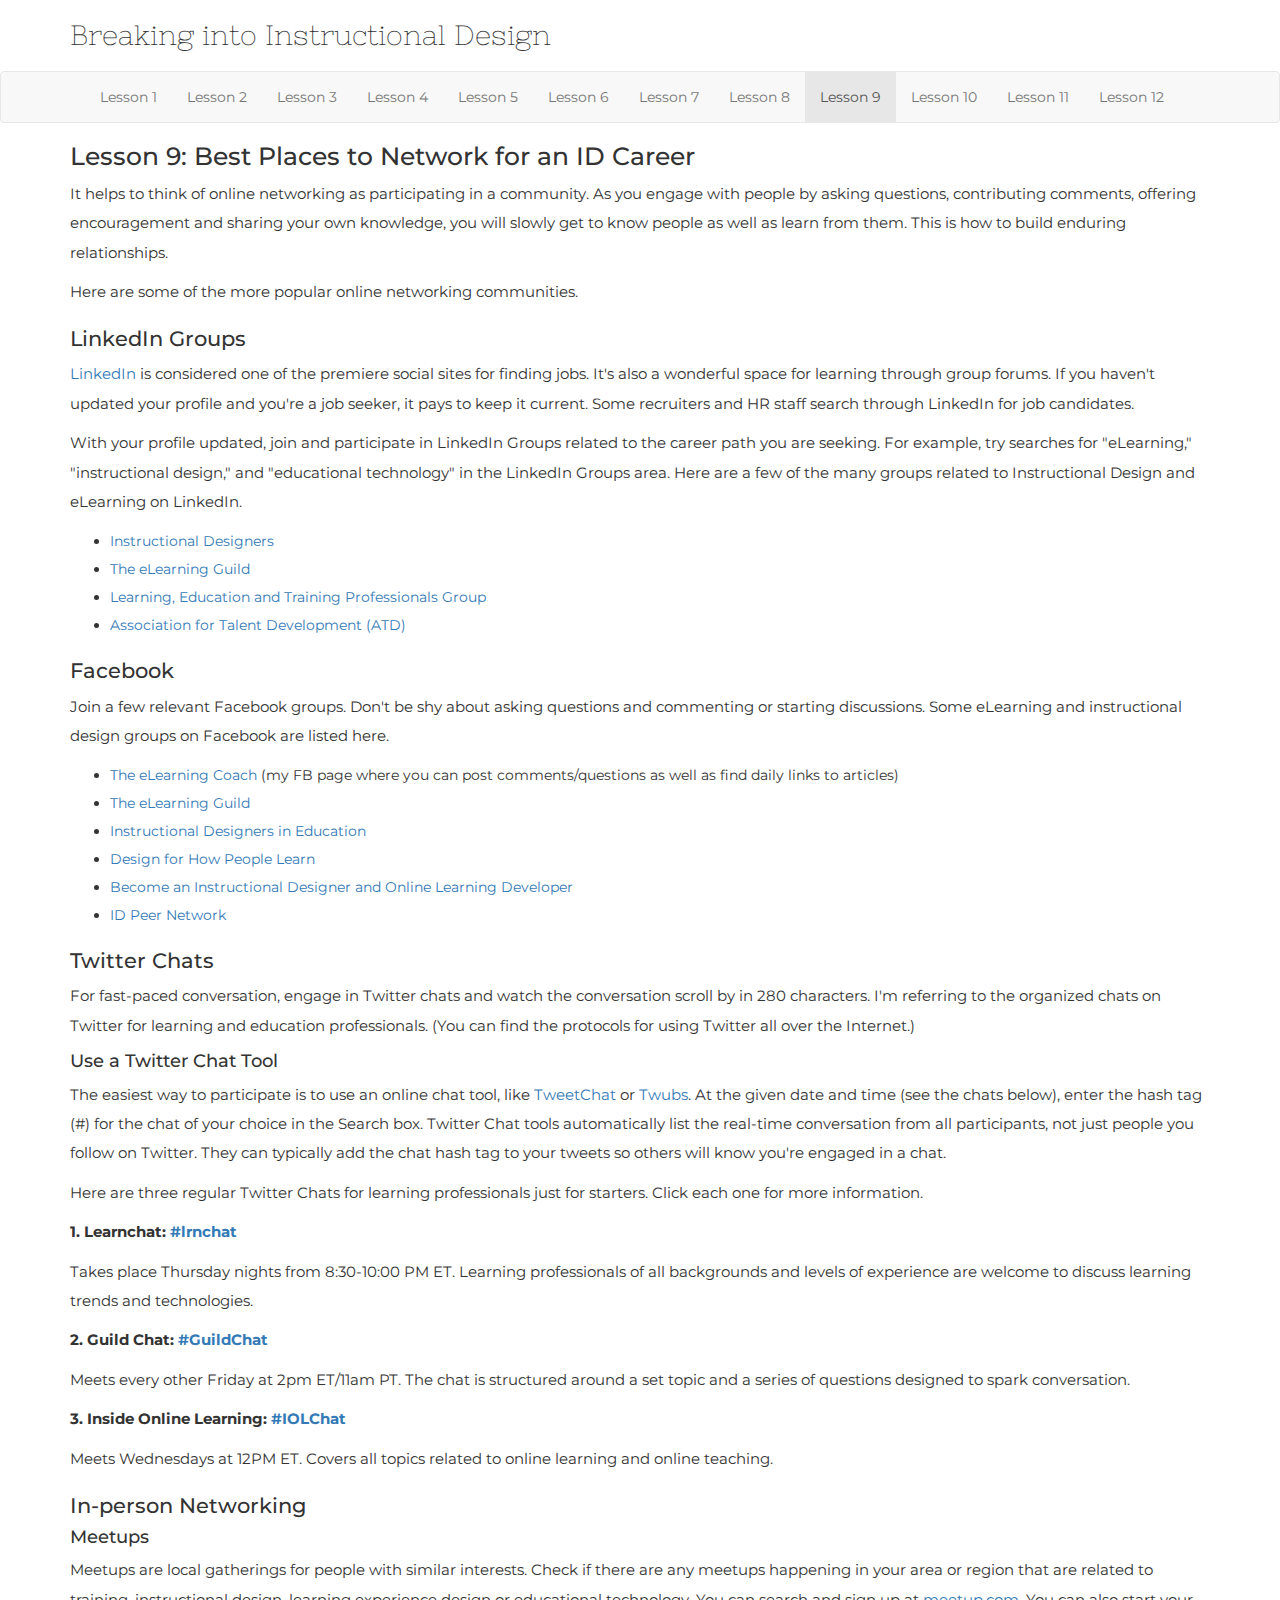
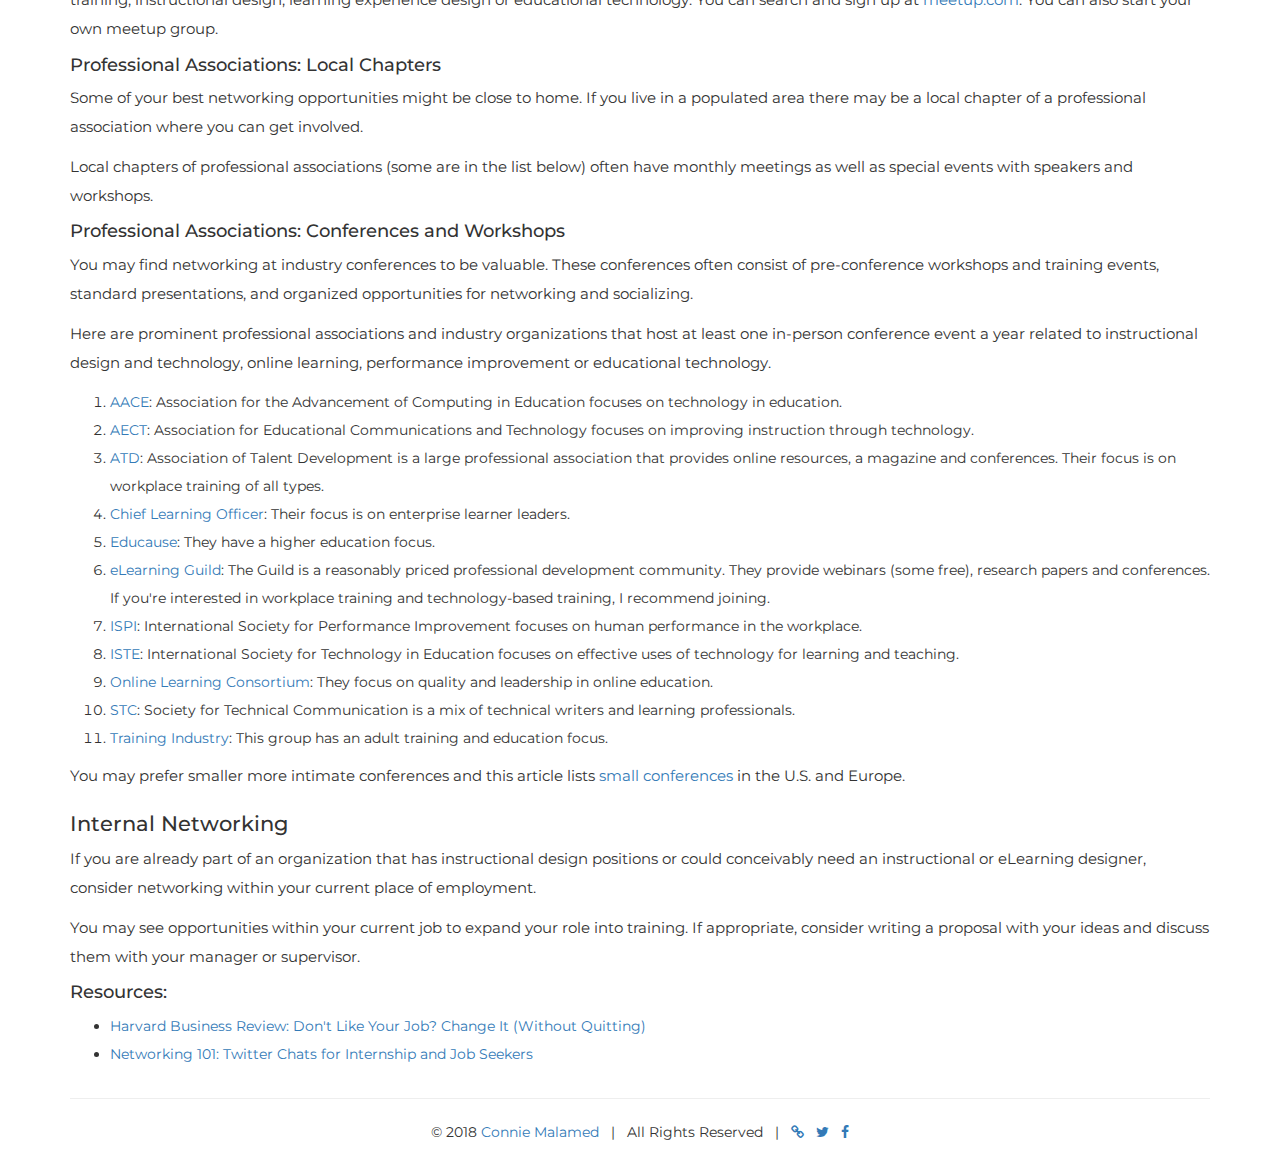
<file: lesson-09.html>
<!DOCTYPE html>
<html lang="en">
	<head>	
		<title>Breaking into Instructional Design</title>
		<script src="js/jquery.min.js"></script>
		<script src="js/handlebars-v3.0.3.js"></script>
		<script src="js/bootstrap.min.js"></script>
		<link rel="stylesheet" href="css/bootstrap.css">
		<link rel="stylesheet" href="css/styles.css">
		<link rel="stylesheet" href="https://fonts.googleapis.com/css?family=Montserrat|Nixie+One&display=swap">
		<link rel="stylesheet" href="https://cdnjs.cloudflare.com/ajax/libs/font-awesome/4.7.0/css/font-awesome.css">
	</head>
	
	<body>
		<div class="container">
			<h1>Breaking into Instructional Design</h1>
		</div>

		<nav class="navbar navbar-default">
			<div class="container">
				<div class="navbar-header">
					<button type="button" class="navbar-toggle collapsed" data-toggle="collapse" data-target="#navbar" aria-expanded="false" aria-controls="navbar">
						<span class="sr-only">Toggle Navigation</span>
						<span class="icon-bar"></span>
						<span class="icon-bar"></span>
						<span class="icon-bar"></span>
					</button>
				</div>
				<div id="navbar" class="navbar-collapse collapse">
					<ul class="nav navbar-nav">
						<li><a href="index.html">Lesson 1</a></li>
						<li><a href="lesson-02.html">Lesson 2</a></li>
						<li><a href="lesson-03.html">Lesson 3</a></li>
						<li><a href="lesson-04.html">Lesson 4</a></li>
						<li><a href="lesson-05.html">Lesson 5</a></li>
						<li><a href="lesson-06.html">Lesson 6</a></li>
						<li><a href="lesson-07.html">Lesson 7</a></li>
						<li><a href="lesson-08.html">Lesson 8</a></li>
						<li class="active"><a href="lesson-09.html">Lesson 9</a></li>
						<li><a href="lesson-10.html">Lesson 10</a></li>
						<li><a href="lesson-11.html">Lesson 11</a></li>
						<li><a href="lesson-12.html">Lesson 12</a></li>
					</ul>
				</div>
			</div>
		</nav>
		
		<div class="container">
			<h2>Lesson 9: Best Places to Network for an ID Career</h2>
			<p>It helps to think of online networking as participating in a community. As you engage with people by asking questions, contributing comments, offering encouragement and sharing your own knowledge, you will slowly get to know people as well as learn from them. This is how to build enduring relationships.</p>
			<p>Here are some of the more popular online networking communities.</p>
			<h3>LinkedIn Groups</h3>
			<p><a href="https://www.linkedin.com" target="_blank" rel="noopener">LinkedIn</a> is considered one of the premiere social sites for finding jobs. It's also a wonderful space for learning through group forums. If you haven't updated your profile and you're a job seeker, it pays to keep it current. Some recruiters and HR staff search through LinkedIn for job candidates.</p>
			<p>With your profile updated, join and participate in LinkedIn Groups related to the career path you are seeking. For example, try searches for "eLearning," "instructional design," and "educational technology" in the LinkedIn Groups area. Here are a few of the many groups related to Instructional Design and eLearning on LinkedIn.</p>
			<ul>
				<li><a href="https://www.linkedin.com/groups/58371" target="_blank" rel="noopener">Instructional Designers</a></li>
				<li><a href="https://www.linkedin.com/groups/102144" target="_blank" rel="noopener">The eLearning Guild</a></li>
				<li><a href="https://www.linkedin.com/groups/27003" target="_blank" rel="noopener">Learning, Education and Training Professionals Group</a></li>
				<li><a href="https://www.linkedin.com/groups/48422" target="_blank" rel="noopener">Association for Talent Development (ATD)</a></li>
			</ul>
			<h3>Facebook</h3>
			<p>Join a few relevant Facebook groups. Don't be shy about asking questions and commenting or starting discussions. Some eLearning and instructional design groups on Facebook are listed here.</p>
			<ul>
				<li><a href="https://www.facebook.com/elearningcoach" target="_blank" rel="noopener">The eLearning Coach</a> (my FB page where you can post comments/questions as well as find daily links to articles)</li>
				<li><a href="https://www.facebook.com/theelearningguild" target="_blank" rel="noopener">The eLearning Guild</a></li>
				<li><a href="https://www.facebook.com/groups/1526889350715555/?multi_permalinks=2383410221730126&notif_id=1543372250115379&notif_t=group_highlights" target="_blank" rel="noopener">Instructional Designers in Education</a></li>
				<li><a href="https://www.facebook.com/groups/designforhowpeoplelearn" target="_blank" rel="noopener">Design for How People Learn</a></li>
				<li><a href="https://www.facebook.com/groups/becomeanidol" target="_blank" rel="noopener">Become an Instructional Designer and Online Learning Developer</a></li>
				<li><a href="https://www.facebook.com/groups/2016333328679847" target="_blank" rel="noopener">ID Peer Network</a></li>
			</ul>
			<h3>Twitter Chats</h3>
			<p>For fast-paced conversation, engage in Twitter chats and watch the conversation scroll by in 280 characters. I'm referring to the organized chats on Twitter for learning and education professionals. (You can find the protocols for using Twitter all over the Internet.)</p>
			<h4>Use a Twitter Chat Tool</h4>
			<p>The easiest way to participate is to use an online chat tool, like <a href="http://tweetchat.com" target="_blank" rel="noopener">TweetChat</a> or <a href="http://twubs.com" target="_blank" rel="noopener">Twubs</a>. At the given date and time (see the chats below), enter the hash tag (#) for the chat of your choice in the Search box. Twitter Chat tools automatically list the real-time conversation from all participants, not just people you follow on Twitter. They can typically add the chat hash tag to your tweets so others will know you're engaged in a chat.</p>
			<p>Here are three regular Twitter Chats for learning professionals just for starters. Click each one for more information.</p>
			<p><strong>1. Learnchat: <a href="https://lrnchat.wordpress.com/about" target="_blank" rel="noopener">#lrnchat</a></strong></p>
			<p>Takes place Thursday nights from 8:30-10:00 PM ET. Learning professionals of all backgrounds and levels of experience are welcome to discuss learning trends and technologies.</p>
			<p><strong>2. Guild Chat: <a href="http://twist.elearningguild.net/2014/09/introducing-guildchat-the-new-twitter-chat-for-learning-professionals" target="_blank" rel="noopener">#GuildChat</a></strong></p>
			<p>Meets every other Friday at 2pm ET/11am PT. The chat is structured around a set topic and a series of questions designed to spark conversation.</p>
			<p><strong>3. Inside Online Learning: <a href="https://www.onlinecolleges.net/inside-online-learning" target="_blank" rel="noopener">#IOLChat</a></strong></p>
			<p>Meets Wednesdays at 12PM ET. Covers all topics related to online learning and online teaching.</p>
			<h3>In-person Networking</h3>
			<h4>Meetups</h4>
			<p>Meetups are local gatherings for people with similar interests. Check if there are any meetups happening in your area or region that are related to training, instructional design, learning experience design or educational technology. You can search and sign up at <a href="https://www.meetup.com" target="_blank" rel="noopener">meetup.com</a>. You can also start your own meetup group.</p>
			<h4>Professional Associations: Local Chapters</h4>
			<p>Some of your best networking opportunities might be close to home. If you live in a populated area there may be a local chapter of a professional association where you can get involved.</p>
			<p>Local chapters of professional associations (some are in the list below) often have monthly meetings as well as special events with speakers and workshops.</p>
			<h4>Professional Associations: Conferences and Workshops</h4>
			<p>You may find networking at industry conferences to be valuable. These conferences often consist of pre-conference workshops and training events, standard presentations, and organized opportunities for networking and socializing.</p>
			<p>Here are prominent professional associations and industry organizations that host at least one in-person conference event a year related to instructional design and technology, online learning, performance improvement or educational technology.</p>
			<ol>
				<li><a href="http://www.aace.org" target="_blank" rel="noopener">AACE</a>: Association for the Advancement of Computing in Education focuses on technology in education.</li>
				<li><a href="https://www.aect.org" target="_blank" rel="noopener">AECT</a>: Association for Educational Communications and Technology focuses on improving instruction through technology.</li>
				<li><a href="http://www.astd.org" target="_blank" rel="noopener">ATD</a>: Association of Talent Development is a large professional association that provides online resources, a magazine and conferences. Their focus is on workplace training of all types.</li>
				<li><a href="https://www.chieflearningofficer.com" target="_blank" rel="noopener">Chief Learning Officer</a>: Their focus is on enterprise learner leaders.</li>
				<li><a href="https://www.educause.edu" target="_blank" rel="noopener">Educause</a>: They have a higher education focus.</li>
				<li><a href="https://www.elearningguild.com" target="_blank" rel="noopener">eLearning Guild</a>: The Guild is a reasonably priced professional development community. They provide webinars (some free), research papers and conferences. If you're interested in workplace training and technology-based training, I recommend joining.</li>
				<li><a href="https://ispi.org/default.aspx" target="_blank" rel="noopener">ISPI</a>: International Society for Performance Improvement focuses on human performance in the workplace.</li>
				<li><a href="https://www.iste.org" target="_blank" rel="noopener">ISTE</a>: International Society for Technology in Education focuses on effective uses of technology for learning and teaching.</li>
				<li><a href="https://onlinelearningconsortium.org" target="_blank" rel="noopener">Online Learning Consortium</a>: They focus on quality and leadership in online education.</li>
				<li><a href="https://www.stc.org" target="_blank" rel="noopener">STC</a>: Society for Technical Communication is a mix of technical writers and learning professionals.</li>
				<li><a href="https://trainingindustry.com" target="_blank" rel="noopener">Training Industry</a>: This group has an adult training and education focus.</li>
			</ol>
			<p>You may prefer smaller more intimate conferences and this article lists <a href="http://theelearningcoach.com/elearning_design/small-learning-and-development-conferences" target="_blank" rel="noopener">small conferences</a> in the U.S. and Europe.</p>
			<h3>Internal Networking</h3>
			<p>If you are already part of an organization that has instructional design positions or could conceivably need an instructional or eLearning designer, consider networking within your current place of employment.</p>
			<p>You may see opportunities within your current job to expand your role into training. If appropriate, consider writing a proposal with your ideas and discuss them with your manager or supervisor.</p>
			<h4>Resources:</h4>
			<ul>
				<li><a href="https://hbr.org/2012/06/dont-like-your-job-change-it-w.html?awid=5530412452028279318-3271" target="_blank" rel="noopener">Harvard Business Review: Don't Like Your Job? Change It (Without Quitting)</a></li>
				<li><a href="https://www.youtern.com/thesavvyintern/index.php/2012/02/23/twitter-chats-we-dont-miss" target="_blank" rel="noopener">Networking 101: Twitter Chats for Internship and Job Seekers</a></li>
			</ul>
		</div>

		<footer>
			<div class="container">
				<hr>
				<p>&copy; 2018 <a href="http://conniemalamed.com" target="_blank" rel="noopener">Connie Malamed</a> &nbsp; | &nbsp; 
					All Rights Reserved  &nbsp; | &nbsp; 
					<a href="http://theelearningcoach.com" target="_blank" rel="noopener"><i class="fa fa-link"></i></a> &nbsp; 
					<a href="https://twitter.com/elearningcoach" target="_blank" rel="noopener"><i class="fa fa-twitter"></i></a> &nbsp; 
					<a href="https://www.facebook.com/elearningcoach" target="_blank" rel="noopener"><i class="fa fa-facebook"></i></a></p>
			</div>
		</footer>
	</body>	
</html>
</file>
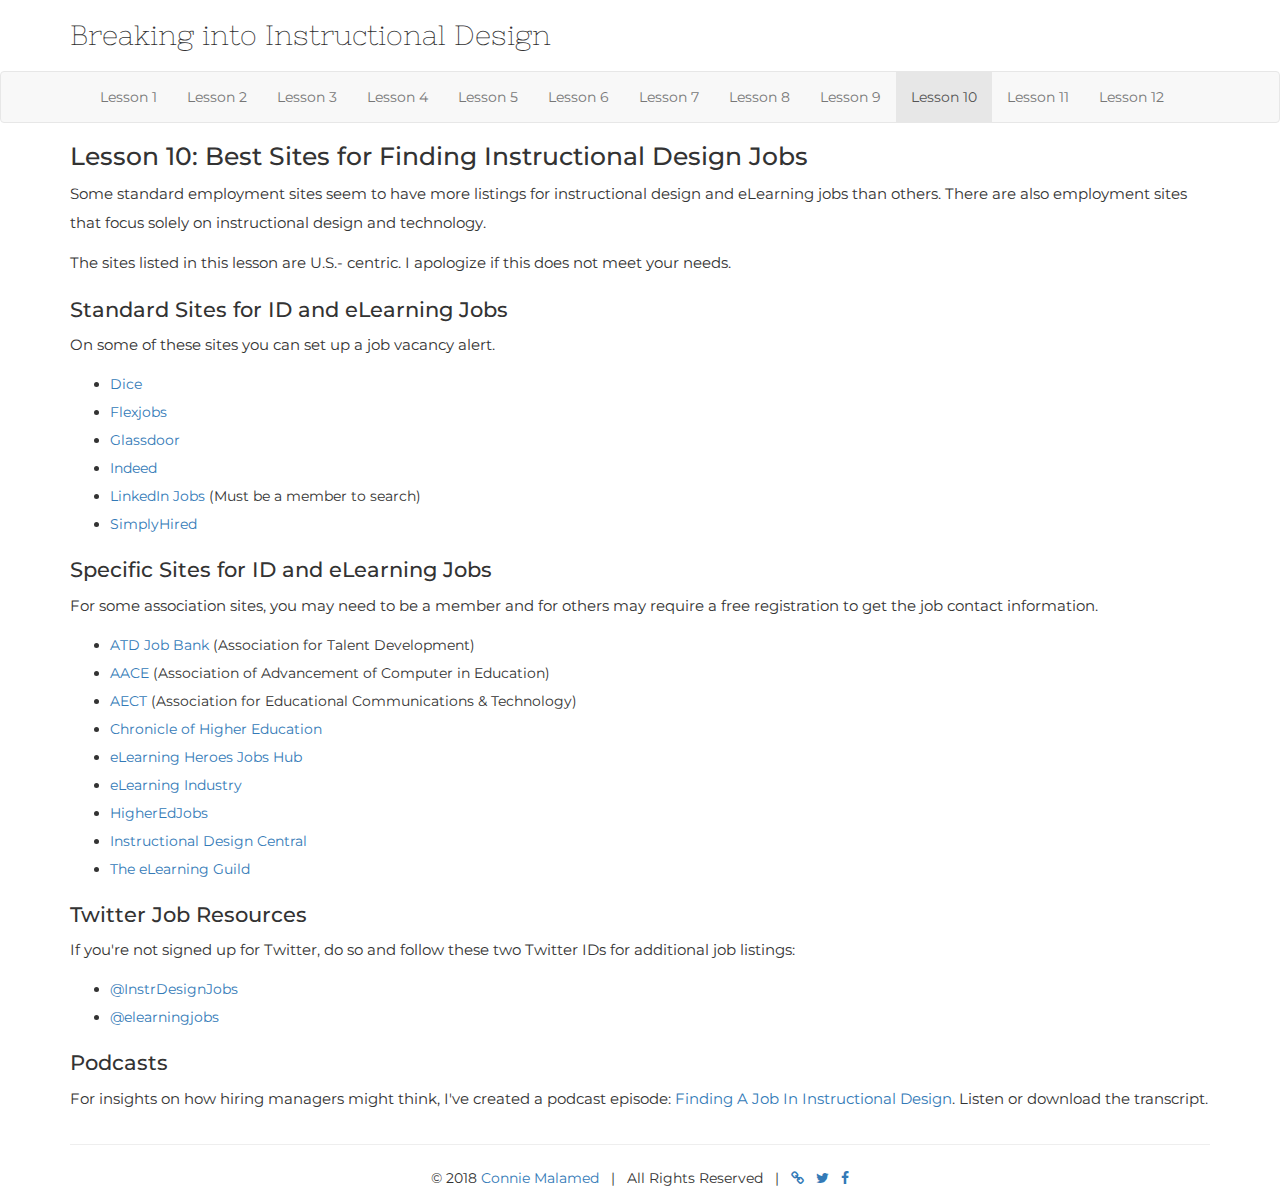
<file: lesson-10.html>
<!DOCTYPE html>
<html lang="en">
	<head>	
		<title>Breaking into Instructional Design</title>
		<script src="js/jquery.min.js"></script>
		<script src="js/handlebars-v3.0.3.js"></script>
		<script src="js/bootstrap.min.js"></script>
		<link rel="stylesheet" href="css/bootstrap.css">
		<link rel="stylesheet" href="css/styles.css">
		<link rel="stylesheet" href="https://fonts.googleapis.com/css?family=Montserrat|Nixie+One&display=swap">
		<link rel="stylesheet" href="https://cdnjs.cloudflare.com/ajax/libs/font-awesome/4.7.0/css/font-awesome.css">
	</head>
	
	<body>
		<div class="container">
			<h1>Breaking into Instructional Design</h1>
		</div>

		<nav class="navbar navbar-default">
			<div class="container">
				<div class="navbar-header">
					<button type="button" class="navbar-toggle collapsed" data-toggle="collapse" data-target="#navbar" aria-expanded="false" aria-controls="navbar">
						<span class="sr-only">Toggle Navigation</span>
						<span class="icon-bar"></span>
						<span class="icon-bar"></span>
						<span class="icon-bar"></span>
					</button>
				</div>
				<div id="navbar" class="navbar-collapse collapse">
					<ul class="nav navbar-nav">
						<li><a href="index.html">Lesson 1</a></li>
						<li><a href="lesson-02.html">Lesson 2</a></li>
						<li><a href="lesson-03.html">Lesson 3</a></li>
						<li><a href="lesson-04.html">Lesson 4</a></li>
						<li><a href="lesson-05.html">Lesson 5</a></li>
						<li><a href="lesson-06.html">Lesson 6</a></li>
						<li><a href="lesson-07.html">Lesson 7</a></li>
						<li><a href="lesson-08.html">Lesson 8</a></li>
						<li><a href="lesson-09.html">Lesson 9</a></li>
						<li class="active"><a href="lesson-10.html">Lesson 10</a></li>
						<li><a href="lesson-11.html">Lesson 11</a></li>
						<li><a href="lesson-12.html">Lesson 12</a></li>
					</ul>
				</div>
			</div>
		</nav>
		
		<div class="container">
			<h2>Lesson 10: Best Sites for Finding Instructional Design Jobs</h2>
			<p>Some standard employment sites seem to have more listings for instructional design and eLearning jobs than others. There are also employment sites that focus solely on instructional design and technology.</p>
			<p>The sites listed in this lesson are U.S.- centric. I apologize if this does not meet your needs.</p>
			<h3>Standard Sites for ID and eLearning Jobs</h3>
			<p>On some of these sites you can set up a job vacancy alert.</p>
			<ul>
				<li><a href="https://www.dice.com" target="_blank" rel="noopener">Dice</a></li>
				<li><a href="https://www.flexjobs.com" target="_blank" rel="noopener">Flexjobs</a></li>
				<li><a href="https://www.glassdoor.com/index.htm" target="_blank" rel="noopener">Glassdoor</a></li>
				<li><a href="https://www.indeed.com" target="_blank" rel="noopener">Indeed</a></li>
				<li><a href="https://www.linkedin.com/jobs" target="_blank" rel="noopener">LinkedIn Jobs</a> (Must be a member to search)</li>
				<li><a href="https://www.simplyhired.com" target="_blank" rel="noopener">SimplyHired</a></li>
			</ul>
			<h3>Specific Sites for ID and eLearning Jobs</h3>
			<p>For some association sites, you may need to be a member and for others may require a free registration to get the job contact information.</p>
			<ul>
				<li><a href="http://jobs.astd.org/jobs" target="_blank" rel="noopener">ATD Job Bank</a> (Association for Talent Development)</li>
				<li><a href="https://jobs.aace.org" target="_blank" rel="noopener">AACE</a> (Association of Advancement of Computer in Education)</li>
				<li><a href="https://aect-jobs.careerwebsite.com/jobs" target="_blank" rel="noopener">AECT</a> (Association for Educational Communications & Technology)</li>
				<li><a href="https://chroniclevitae.com/job_search/new" target="_blank" rel="noopener">Chronicle of Higher Education</a></li>
				<li><a href="https://community.articulate.com/e-learning-jobs" target="_blank" rel="noopener">eLearning Heroes Jobs Hub</a></li>
				<li><a href="https://elearningindustry.com/jobs/openings" target="_blank" rel="noopener">eLearning Industry</a></li>
				<li><a href="https://www.higheredjobs.com/search/default.cfm" target="_blank" rel="noopener">HigherEdJobs</a></li>
				<li><a href="https://www.instructionaldesigncentral.com/instructionaldesignjobs" target="_blank" rel="noopener">Instructional Design Central</a></li>
				<li><a href="https://www.elearningguild.com/job_board/jobs/index.cfm?action=viewcats&selection=doc.25" target="_blank" rel="noopener">The eLearning Guild</a></li>
			</ul>
			<h3>Twitter Job Resources</h3>
			<p>If you're not signed up for Twitter, do so and follow these two Twitter IDs for additional job listings:</p>
			<ul>
				<li><a href="https://twitter.com/instrdesignjobs?lang=en" target="_blank" rel="noopener">@InstrDesignJobs</a></li>
				<li><a href="https://twitter.com/elearningjobs?lang=en" target="_blank" rel="noopener">@elearningjobs</a></li>
			</ul>
			<h3>Podcasts</h3>
			<p>For insights on how hiring managers might think, I've created a podcast episode: <a href="http://theelearningcoach.com/podcasts/1" target="_blank" rel="noopener">Finding A Job In Instructional Design</a>. Listen or download the transcript.</p>
		</div>

		<footer>
			<div class="container">
				<hr>
				<p>&copy; 2018 <a href="http://conniemalamed.com" target="_blank" rel="noopener">Connie Malamed</a> &nbsp; | &nbsp; 
					All Rights Reserved  &nbsp; | &nbsp; 
					<a href="http://theelearningcoach.com" target="_blank" rel="noopener"><i class="fa fa-link"></i></a> &nbsp; 
					<a href="https://twitter.com/elearningcoach" target="_blank" rel="noopener"><i class="fa fa-twitter"></i></a> &nbsp; 
					<a href="https://www.facebook.com/elearningcoach" target="_blank" rel="noopener"><i class="fa fa-facebook"></i></a></p>
			</div>
		</footer>
	</body>	
</html>
</file>
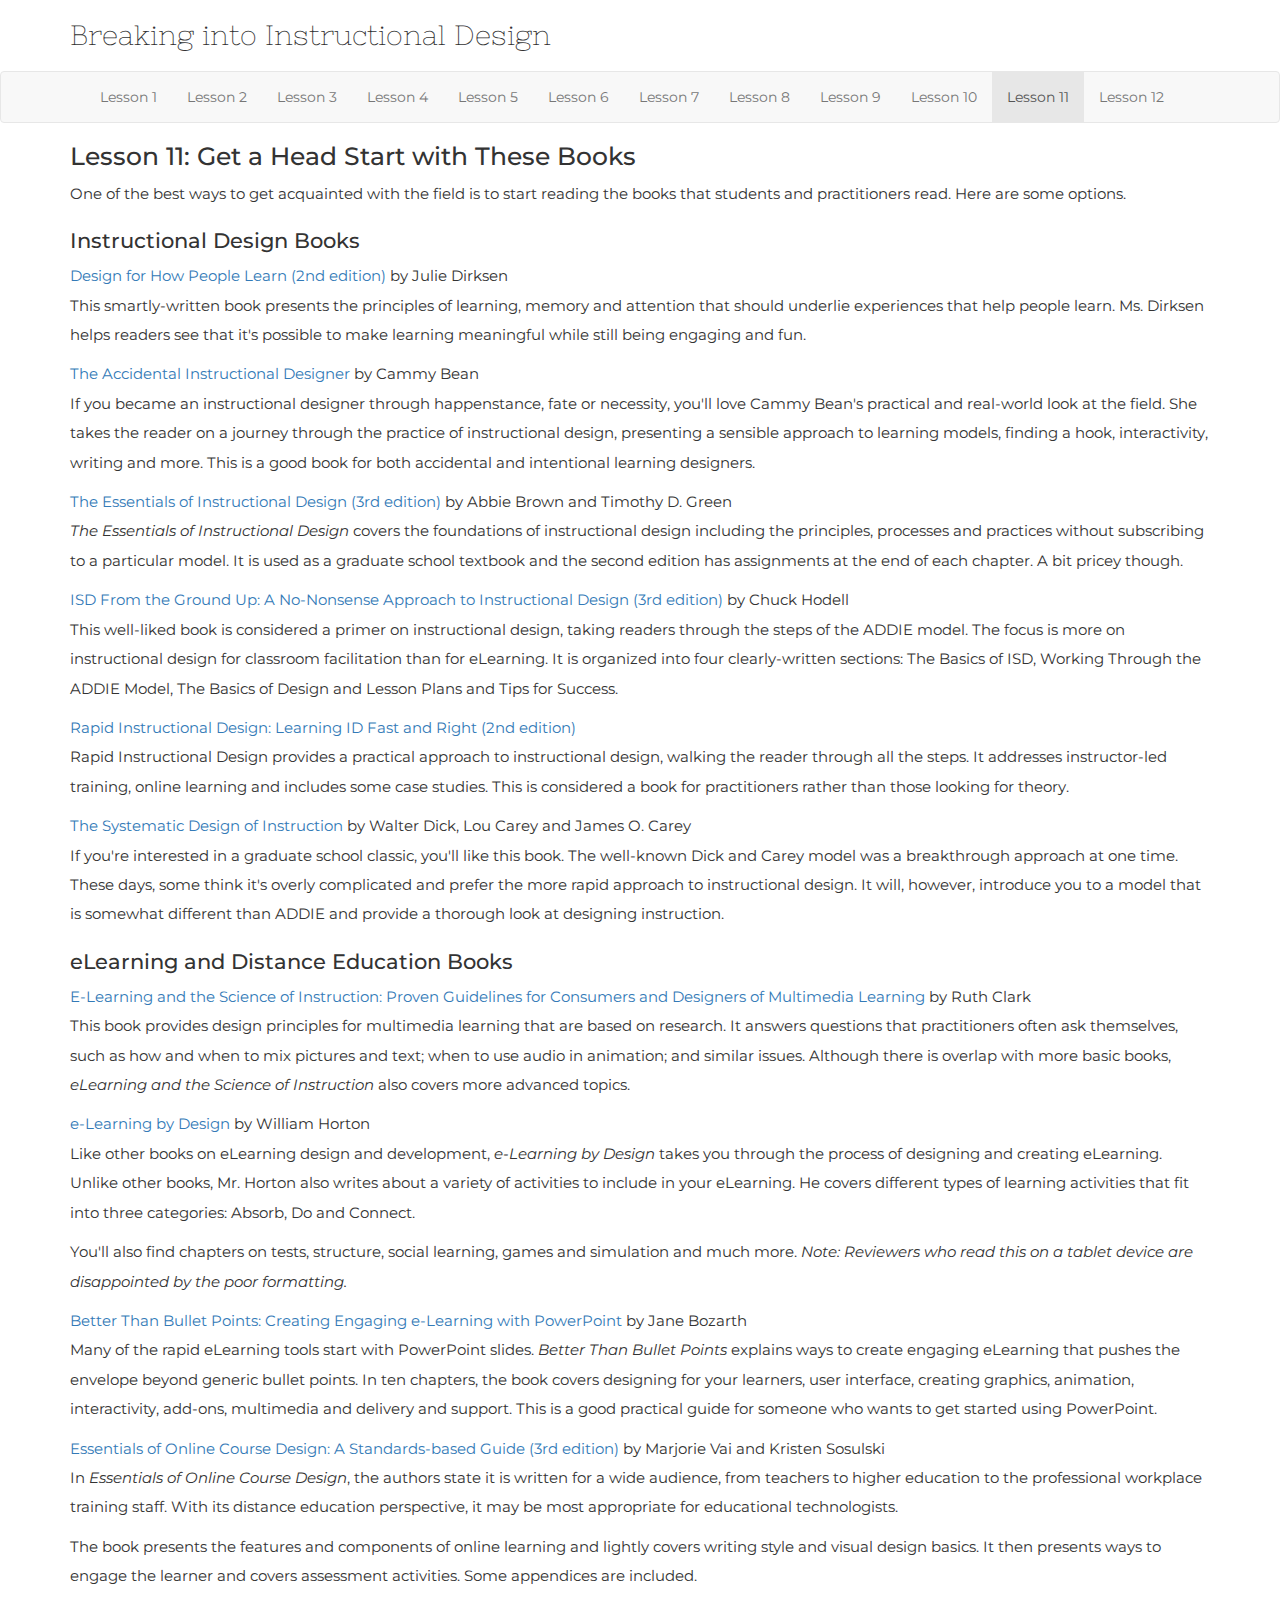
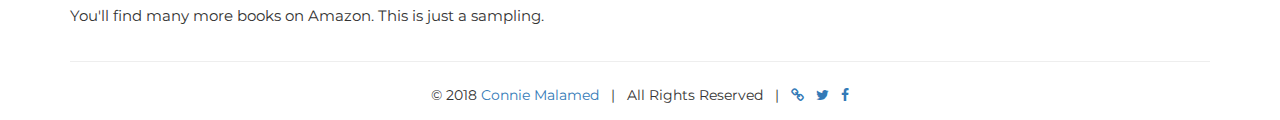
<file: lesson-11.html>
<!DOCTYPE html>
<html lang="en">
	<head>	
		<title>Breaking into Instructional Design</title>
		<script src="js/jquery.min.js"></script>
		<script src="js/handlebars-v3.0.3.js"></script>
		<script src="js/bootstrap.min.js"></script>
		<link rel="stylesheet" href="css/bootstrap.css">
		<link rel="stylesheet" href="css/styles.css">
		<link rel="stylesheet" href="https://fonts.googleapis.com/css?family=Montserrat|Nixie+One&display=swap">
		<link rel="stylesheet" href="https://cdnjs.cloudflare.com/ajax/libs/font-awesome/4.7.0/css/font-awesome.css">
	</head>
	
	<body>
		<div class="container">
			<h1>Breaking into Instructional Design</h1>
		</div>

		<nav class="navbar navbar-default">
			<div class="container">
				<div class="navbar-header">
					<button type="button" class="navbar-toggle collapsed" data-toggle="collapse" data-target="#navbar" aria-expanded="false" aria-controls="navbar">
						<span class="sr-only">Toggle Navigation</span>
						<span class="icon-bar"></span>
						<span class="icon-bar"></span>
						<span class="icon-bar"></span>
					</button>
				</div>
				<div id="navbar" class="navbar-collapse collapse">
					<ul class="nav navbar-nav">
						<li><a href="index.html">Lesson 1</a></li>
						<li><a href="lesson-02.html">Lesson 2</a></li>
						<li><a href="lesson-03.html">Lesson 3</a></li>
						<li><a href="lesson-04.html">Lesson 4</a></li>
						<li><a href="lesson-05.html">Lesson 5</a></li>
						<li><a href="lesson-06.html">Lesson 6</a></li>
						<li><a href="lesson-07.html">Lesson 7</a></li>
						<li><a href="lesson-08.html">Lesson 8</a></li>
						<li><a href="lesson-09.html">Lesson 9</a></li>
						<li><a href="lesson-10.html">Lesson 10</a></li>
						<li class="active"><a href="lesson-11.html">Lesson 11</a></li>
						<li><a href="lesson-12.html">Lesson 12</a></li>
					</ul>
				</div>
			</div>
		</nav>
		
		<div class="container">
			<h2>Lesson 11: Get a Head Start with These Books</h2>
			<p>One of the best ways to get acquainted with the field is to start reading the books that students and practitioners read. Here are some options.</p>
			<h3>Instructional Design Books</h3>
			<p><a href="http://breakingintoid.com/design-for-how-people-learn" target="_blank" rel="noopener">Design for How People Learn (2nd edition)</a> by Julie Dirksen<br>
			This smartly-written book presents the principles of learning, memory and attention that should underlie experiences that help people learn. Ms. Dirksen helps readers see that it's possible to make learning meaningful while still being engaging and fun.</p>
			<p><a href="https://www.amazon.com/gp/product/1562869140/ref=as_li_tl?ie=UTF8&camp=1789&creative=390957&creativeASIN=1562869140&linkCode=as2&tag=theelearningc-20&linkId=HIQUWWH2DNYIFAAO" target="_blank" rel="noopener">The Accidental Instructional Designer</a> by Cammy Bean<br>
			If you became an instructional designer through happenstance, fate or necessity, you'll love Cammy Bean's practical and real-world look at the field. She takes the reader on a journey through the practice of instructional design, presenting a sensible approach to learning models, finding a hook, interactivity, writing and more. This is a good book for both accidental and intentional learning designers.</p>
			<p><a href="http://breakingintoid.com/essentials-of-id" target="_blank" rel="noopener">The Essentials of Instructional Design (3rd edition)</a> by Abbie Brown and Timothy D. Green<br>
			<em>The Essentials of Instructional Design</em> covers the foundations of instructional design including the principles, processes and practices without subscribing to a particular model. It is used as a graduate school textbook and the second edition has assignments at the end of each chapter. A bit pricey though.</p>
			<p><a href="http://breakingintoid.com/isd-from-ground-up" target="_blank" rel="noopener">ISD From the Ground Up: A No-Nonsense Approach to Instructional Design (3rd edition)</a> by Chuck Hodell<br>
			This well-liked book is considered a primer on instructional design, taking readers through the steps of the ADDIE model. The focus is more on instructional design for classroom facilitation than for eLearning. It is organized into four clearly-written sections: The Basics of ISD, Working Through the ADDIE Model, The Basics of Design and Lesson Plans and Tips for Success.</p>
			<p><a href="http://breakingintoid.com/rapid-instructional-design" target="_blank" rel="noopener">Rapid Instructional Design: Learning ID Fast and Right (2nd edition)</a><br>
			Rapid Instructional Design provides a practical approach to instructional design, walking the reader through all the steps. It addresses instructor-led training, online learning and includes some case studies. This is considered a book for practitioners rather than those looking for theory.</p>
			<p><a href="http://breakingintoid.com/systematic-design-of-instruction" target="_blank" rel="noopener">The Systematic Design of Instruction</a> by Walter Dick, Lou Carey and James O. Carey<br>
			If you're interested in a graduate school classic, you'll like this book. The well-known Dick and Carey model was a breakthrough approach at one time. These days, some think it's overly complicated and prefer the more rapid approach to instructional design. It will, however, introduce you to a model that is somewhat different than ADDIE and provide a thorough look at designing instruction.</p>
			<h3>eLearning and Distance Education Books</h3>
			<p><a href="http://breakingintoid.com/elearning-science-of-instruction" target="_blank" rel="noopener">E-Learning and the Science of Instruction: Proven Guidelines for Consumers and Designers of Multimedia Learning</a> by Ruth Clark<br>
			This book provides design principles for multimedia learning that are based on research. It answers questions that practitioners often ask themselves, such as how and when to mix pictures and text; when to use audio in animation; and similar issues. Although there is overlap with more basic books, <em>eLearning and the Science of Instruction</em> also covers more advanced topics.</p>
			<p><a href="http://breakingintoid.com/elearning-by-design" target="_blank" rel="noopener">e-Learning by Design</a> by William Horton<br>
			Like other books on eLearning design and development, <em>e-Learning by Design</em> takes you through the process of designing and creating eLearning. Unlike other books, Mr. Horton also writes about a variety of activities to include in your eLearning. He covers different types of learning activities that fit into three categories: Absorb, Do and Connect.</p>
			<p>You'll also find chapters on tests, structure, social learning, games and simulation and much more. <em>Note: Reviewers who read this on a tablet device are disappointed by the poor formatting.</em></p>
			<p><a href="http://breakingintoid.com/better-than-bullet-points" target="_blank" rel="noopener">Better Than Bullet Points: Creating Engaging e-Learning with PowerPoint</a> by Jane Bozarth<br>
			Many of the rapid eLearning tools start with PowerPoint slides. <em>Better Than Bullet Points</em> explains ways to create engaging eLearning that pushes the envelope beyond generic bullet points. In ten chapters, the book covers designing for your learners, user interface, creating graphics, animation, interactivity, add-ons, multimedia and delivery and support. This is a good practical guide for someone who wants to get started using PowerPoint.</p>
			<p><a href="http://breakingintoid.com/essentials-of-course-design" target="_blank" rel="noopener">Essentials of Online Course Design: A Standards-based Guide (3rd edition)</a> by Marjorie Vai and Kristen Sosulski<br>
			In <em>Essentials of Online Course Design</em>, the authors state it is written for a wide audience, from teachers to higher education to the professional workplace training staff. With its distance education perspective, it may be most appropriate for educational technologists.</p>
			<p>The book presents the features and components of online learning and lightly covers writing style and visual design basics. It then presents ways to engage the learner and covers assessment activities. Some appendices are included.</p>
			<p>You'll find many more books on Amazon. This is just a sampling.</p>
		</div>

		<footer>
			<div class="container">
				<hr>
				<p>&copy; 2018 <a href="http://conniemalamed.com" target="_blank" rel="noopener">Connie Malamed</a> &nbsp; | &nbsp; 
					All Rights Reserved  &nbsp; | &nbsp; 
					<a href="http://theelearningcoach.com" target="_blank" rel="noopener"><i class="fa fa-link"></i></a> &nbsp; 
					<a href="https://twitter.com/elearningcoach" target="_blank" rel="noopener"><i class="fa fa-twitter"></i></a> &nbsp; 
					<a href="https://www.facebook.com/elearningcoach" target="_blank" rel="noopener"><i class="fa fa-facebook"></i></a></p>
			</div>
		</footer>
	</body>	
</html>
</file>
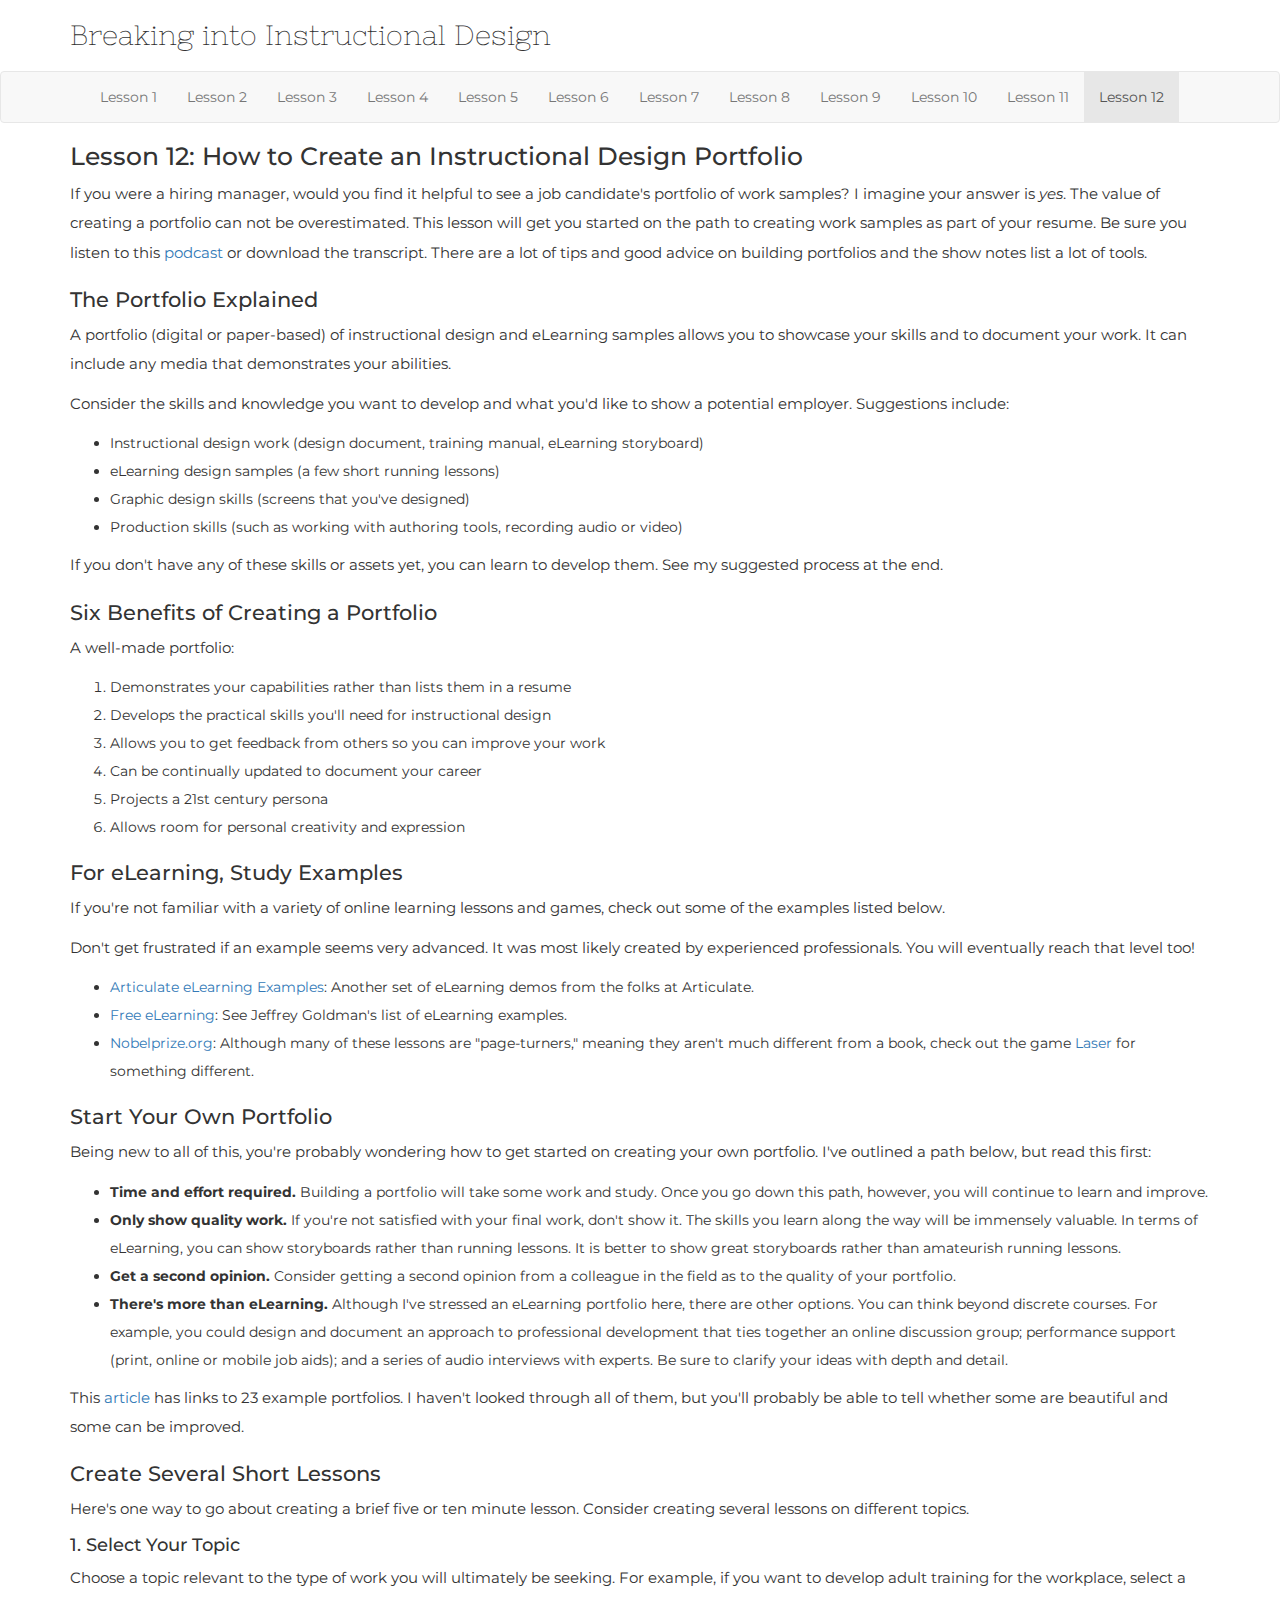
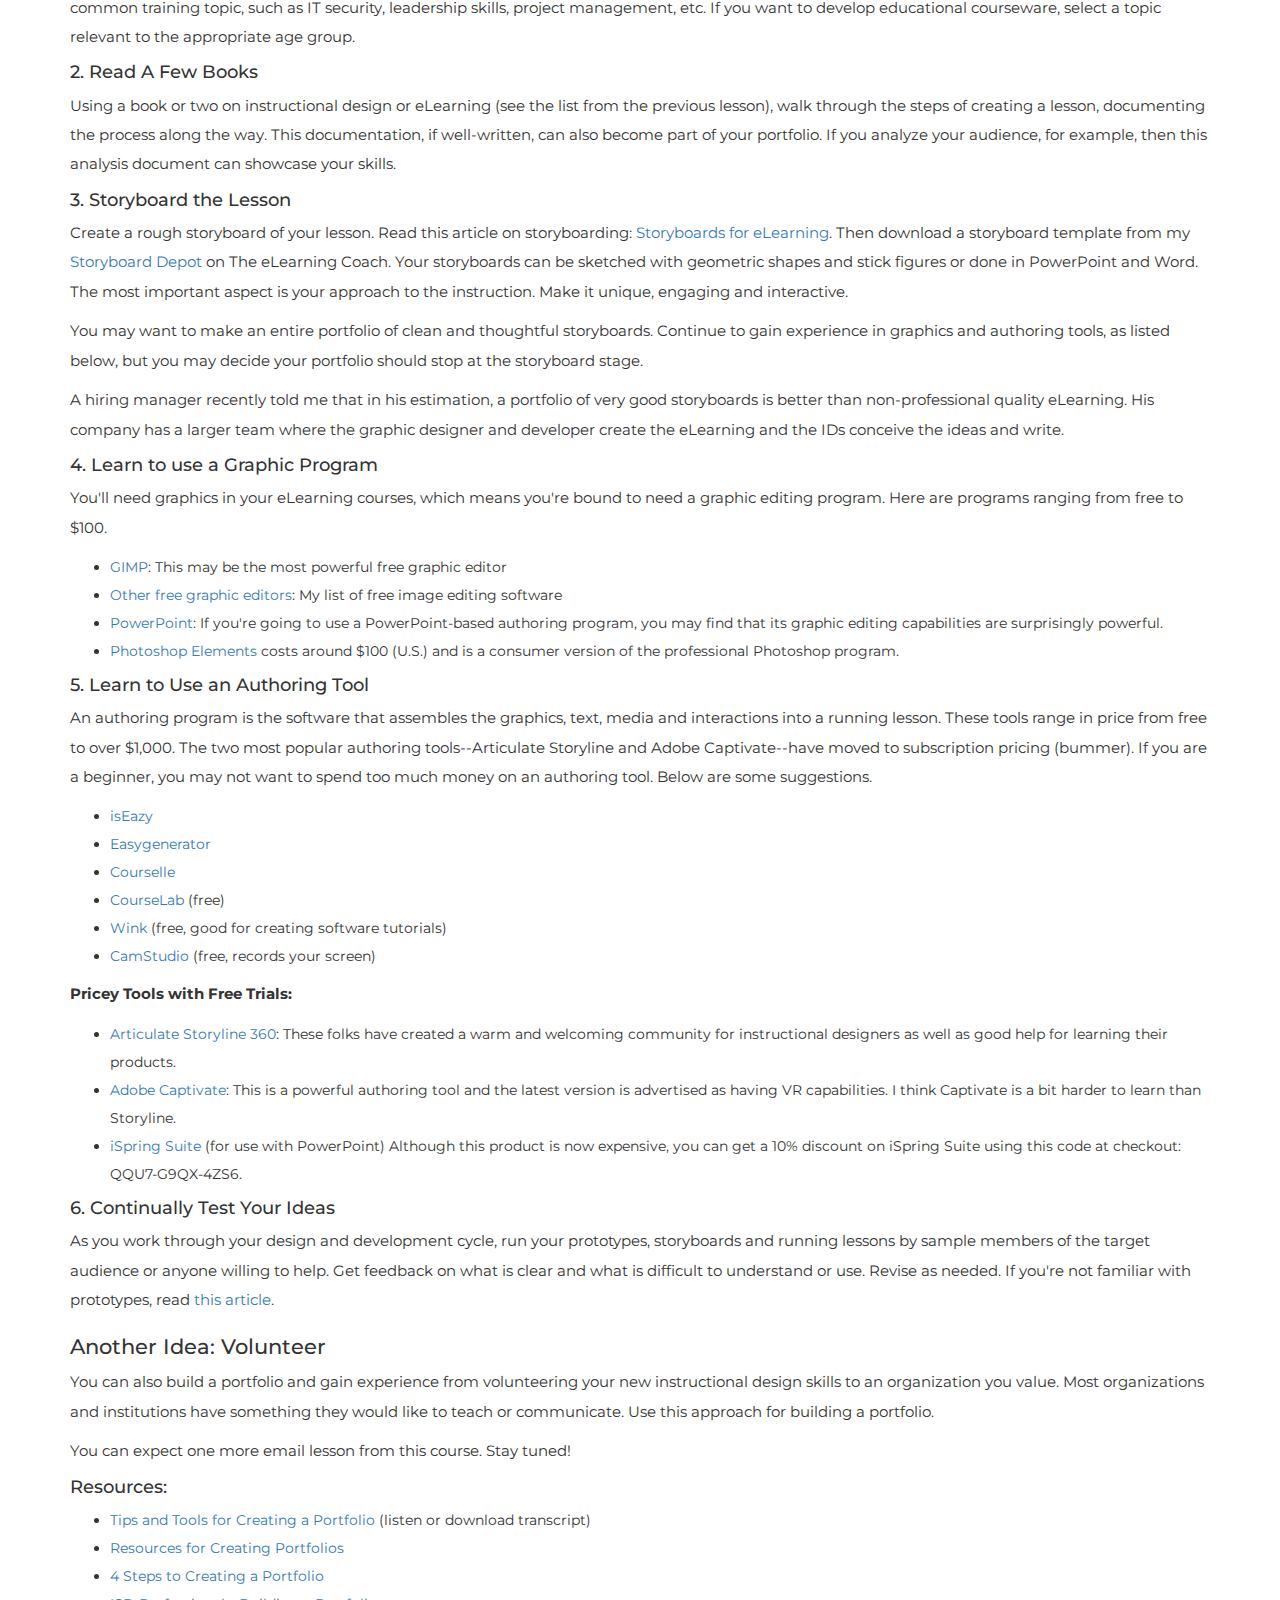
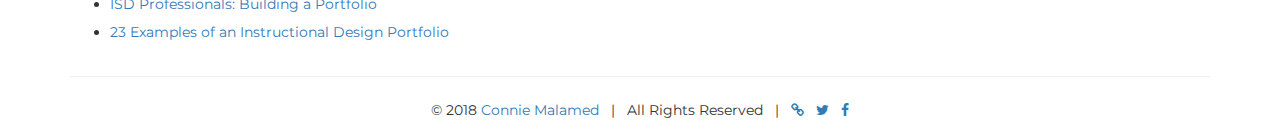
<file: lesson-12.html>
<!DOCTYPE html>
<html lang="en">
	<head>	
		<title>Breaking into Instructional Design</title>
		<script src="js/jquery.min.js"></script>
		<script src="js/handlebars-v3.0.3.js"></script>
		<script src="js/bootstrap.min.js"></script>
		<link rel="stylesheet" href="css/bootstrap.css">
		<link rel="stylesheet" href="css/styles.css">
		<link rel="stylesheet" href="https://fonts.googleapis.com/css?family=Montserrat|Nixie+One&display=swap">
		<link rel="stylesheet" href="https://cdnjs.cloudflare.com/ajax/libs/font-awesome/4.7.0/css/font-awesome.css">
	</head>
	
	<body>
		<div class="container">
			<h1>Breaking into Instructional Design</h1>
		</div>

		<nav class="navbar navbar-default">
			<div class="container">
				<div class="navbar-header">
					<button type="button" class="navbar-toggle collapsed" data-toggle="collapse" data-target="#navbar" aria-expanded="false" aria-controls="navbar">
						<span class="sr-only">Toggle Navigation</span>
						<span class="icon-bar"></span>
						<span class="icon-bar"></span>
						<span class="icon-bar"></span>
					</button>
				</div>
				<div id="navbar" class="navbar-collapse collapse">
					<ul class="nav navbar-nav">
						<li><a href="index.html">Lesson 1</a></li>
						<li><a href="lesson-02.html">Lesson 2</a></li>
						<li><a href="lesson-03.html">Lesson 3</a></li>
						<li><a href="lesson-04.html">Lesson 4</a></li>
						<li><a href="lesson-05.html">Lesson 5</a></li>
						<li><a href="lesson-06.html">Lesson 6</a></li>
						<li><a href="lesson-07.html">Lesson 7</a></li>
						<li><a href="lesson-08.html">Lesson 8</a></li>
						<li><a href="lesson-09.html">Lesson 9</a></li>
						<li><a href="lesson-10.html">Lesson 10</a></li>
						<li><a href="lesson-11.html">Lesson 11</a></li>
						<li class="active"><a href="lesson-12.html">Lesson 12</a></li>
					</ul>
				</div>
			</div>
		</nav>
		
		<div class="container">
			<h2>Lesson 12: How to Create an Instructional Design Portfolio</h2>
			<p>If you were a hiring manager, would you find it helpful to see a job candidate's portfolio of work samples? I imagine your answer is <em>yes</em>. The value of creating a portfolio can not be overestimated. This lesson will get you started on the path to creating work samples as part of your resume. Be sure you listen to this <a href="http://theelearningcoach.com/podcasts/51" target="_blank" rel="noopener">podcast</a> or download the transcript. There are a lot of tips and good advice on building portfolios and the show notes list a lot of tools.</p>
			<h3>The Portfolio Explained</h3>
			<p>A portfolio (digital or paper-based) of instructional design and eLearning samples allows you to showcase your skills and to document your work. It can include any media that demonstrates your abilities.</p>
			<p>Consider the skills and knowledge you want to develop and what you'd like to show a potential employer. Suggestions include:</p>
			<ul>
				<li>Instructional design work (design document, training manual, eLearning storyboard)</li>
				<li>eLearning design samples (a few short running lessons)</li>
				<li>Graphic design skills (screens that you've designed)</li>
				<li>Production skills (such as working with authoring tools, recording audio or video)</li>
			</ul>
			<p>If you don't have any of these skills or assets yet, you can learn to develop them. See my suggested process at the end.</p>
			<h3>Six Benefits of Creating a Portfolio</h3>
			<p>A well-made portfolio:</p>
			<ol>
				<li>Demonstrates your capabilities rather than lists them in a resume</li>
				<li>Develops the practical skills you'll need for instructional design</li>
				<li>Allows you to get feedback from others so you can improve your work</li>
				<li>Can be continually updated to document your career</li>
				<li>Projects a 21st century persona</li>
				<li>Allows room for personal creativity and expression</li>
			</ol>
			<h3>For eLearning, Study Examples</h3>
			<p>If you're not familiar with a variety of online learning lessons and games, check out some of the examples listed below.</p>
			<p>Don't get frustrated if an example seems very advanced. It was most likely created by experienced professionals. You will eventually reach that level too!</p>
			<ul>
				<li><a href="https://community.articulate.com/e-learning-examples" target="_blank" rel="noopener">Articulate eLearning Examples</a>: Another set of eLearning demos from the folks at Articulate.</li>
				<li><a href="http://www.elearningcyclops.com/p/free-elearning.html" target="_blank" rel="noopener">Free eLearning</a>: See Jeffrey Goldman's list of eLearning examples.</li>
				<li><a href="http://educationalgames.nobelprize.org/educational" target="_blank" rel="noopener">Nobelprize.org</a>: Although many of these lessons are "page-turners," meaning they aren't much different from a book, check out the game <a href="https://www.nobelprize.org/educational/physics/laser" target="_blank" rel="noopener">Laser</a> for something different.</li>
			</ul>
			<h3>Start Your Own Portfolio</h3>
			<p>Being new to all of this, you're probably wondering how to get started on creating your own portfolio. I've outlined a path below, but read this first:</p>
			<ul>
				<li><strong>Time and effort required.</strong> Building a portfolio will take some work and study. Once you go down this path, however, you will continue to learn and improve.</li>
				<li><strong>Only show quality work.</strong> If you're not satisfied with your final work, don't show it. The skills you learn along the way will be immensely valuable. In terms of eLearning, you can show storyboards rather than running lessons. It is better to show great storyboards rather than amateurish running lessons.</li>
				<li><strong>Get a second opinion.</strong> Consider getting a second opinion from a colleague in the field as to the quality of your portfolio.</li>
				<li><strong>There's more than eLearning.</strong> Although I've stressed an eLearning portfolio here, there are other options. You can think beyond discrete courses. For example, you could design and document an approach to professional development that ties together an online discussion group; performance support (print, online or mobile job aids); and a series of audio interviews with experts. Be sure to clarify your ideas with depth and detail.</li>
			</ul>
			<p>This <a href="https://myelearningworld.com/instructional-design-portfolio-samples" target="_blank" rel="noopener">article</a> has links to 23 example portfolios. I haven't looked through all of them, but you'll probably be able to tell whether some are beautiful and some can be improved.</p>
			<h3>Create Several Short Lessons</h3>
			<p>Here's one way to go about creating a brief five or ten minute lesson. Consider creating several lessons on different topics.</p>
			<h4>1. Select Your Topic</h4>
			<p>Choose a topic relevant to the type of work you will ultimately be seeking. For example, if you want to develop adult training for the workplace, select a common training topic, such as IT security, leadership skills, project management, etc. If you want to develop educational courseware, select a topic relevant to the appropriate age group.</p>
			<h4>2. Read A Few Books</h4>
			<p>Using a book or two on instructional design or eLearning (see the list from the previous lesson), walk through the steps of creating a lesson, documenting the process along the way. This documentation, if well-written, can also become part of your portfolio. If you analyze your audience, for example, then this analysis document can showcase your skills.</p>
			<h4>3. Storyboard the Lesson</h4>
			<p>Create a rough storyboard of your lesson. Read this article on storyboarding: <a href="http://theelearningcoach.com/elearning_design/storyboards-for-elearning" target="_blank" rel="noopener">Storyboards for eLearning</a>. Then download a storyboard template from my <a href="http://theelearningcoach.com/resources/storyboard-depot" target="_blank" rel="noopener">Storyboard Depot</a> on The eLearning Coach. Your storyboards can be sketched with geometric shapes and stick figures or done in PowerPoint and Word. The most important aspect is your approach to the instruction. Make it unique, engaging and interactive.</p>
			<p>You may want to make an entire portfolio of clean and thoughtful storyboards. Continue to gain experience in graphics and authoring tools, as listed below, but you may decide your portfolio should stop at the storyboard stage.</p>
			<p>A hiring manager recently told me that in his estimation, a portfolio of very good storyboards is better than non-professional quality eLearning. His company has a larger team where the graphic designer and developer create the eLearning and the IDs conceive the ideas and write.</p>
			<h4>4. Learn to use a Graphic Program</h4>
			<p>You'll need graphics in your eLearning courses, which means you're bound to need a graphic editing program. Here are programs ranging from free to $100.</p>
			<ul>
				<li><a href="https://www.gimp.org" target="_blank" rel="noopener">GIMP</a>: This may be the most powerful free graphic editor</li>
				<li><a href="http://theelearningcoach.com/resources/image-editing-tool" target="_blank" rel="noopener">Other free graphic editors</a>: My list of free image editing software</li>
				<li><a href="https://www.amazon.com/Microsoft-Office-Student-Windows-Download/dp/B07H4XBM1R/ref=as_li_ss_tl?s=software&ie=UTF8&qid=1543668336&sr=1-3&keywords=Powerpoint&linkCode=sl1&tag=theelearningc-20&linkId=83417b6bbd94e608cf8886b3ecffb706&language=en_US" target="_blank" rel="noopener">PowerPoint</a>: If you're going to use a PowerPoint-based authoring program, you may find that its graphic editing capabilities are surprisingly powerful.</li>
				<li><a href="https://www.amazon.com/Adobe-65292215-Photoshop-Elements-2019/dp/B07HKQDL7Y/ref=as_li_ss_tl?ie=UTF8&qid=1543667508&sr=8-4&keywords=photoshop+elements&linkCode=sl1&tag=theelearningc-20&linkId=5471fb56a38a922713c6f62420b15de0&language=en_US" target="_blank" rel="noopener">Photoshop Elements</a> costs around $100 (U.S.) and is a consumer version of the professional Photoshop program.</li>
			</ul>
			<h4>5. Learn to Use an Authoring Tool</h4>
			<p>An authoring program is the software that assembles the graphics, text, media and interactions into a running lesson. These tools range in price from free to over $1,000. The two most popular authoring tools--Articulate Storyline and Adobe Captivate--have moved to subscription pricing (bummer). If you are a beginner, you may not want to spend too much money on an authoring tool. Below are some suggestions.</p>
			<ul>
				<li><a href="https://iseazy.com" target="_blank" rel="noopener">isEazy</a></li>
				<li><a href="https://www.easygenerator.com/?utm_campaign=elearningindustry.com&utm_source=%2Fdirectory%2Felearning-software%2Feasygenerator&utm_medium=link" target="_blank" rel="noopener">Easygenerator</a></li>
				<li><a href="https://courselle.com" target="_blank" rel="noopener">Courselle</a></li>
				<li><a href="http://www.courselab.com/view_doc.html?mode=home" target="_blank" rel="noopener">CourseLab</a> (free)</li>
				<li><a href="https://www.debugmode.com/wink" target="_blank" rel="noopener">Wink</a> (free, good for creating software tutorials)</li>
				<li><a href="https://camstudio.org" target="_blank" rel="noopener">CamStudio</a> (free, records your screen)</li>
			</ul>
			<p><strong>Pricey Tools with Free Trials:</strong></p>
			<ul>
				<li><a href="https://articulate.com/360/storyline" target="_blank" rel="noopener">Articulate Storyline 360</a>: These folks have created a warm and welcoming community for instructional designers as well as good help for learning their products.</li>
				<li><a href="https://www.adobe.com/products/captivate.html" target="_blank" rel="noopener">Adobe Captivate</a>: This is a powerful authoring tool and the latest version is advertised as having VR capabilities. I think Captivate is a bit harder to learn than Storyline.</li>
				<li><a href="https://www.ispringsolutions.com/ispring-pro" target="_blank" rel="noopener">iSpring Suite</a> (for use with PowerPoint) Although this product is now expensive, you can get a 10% discount on iSpring Suite using this code at checkout: QQU7-G9QX-4ZS6.</li>
			</ul>
			<h4>6. Continually Test Your Ideas</h4>
			<p>As you work through your design and development cycle, run your prototypes, storyboards and running lessons by sample members of the target audience or anyone willing to help. Get feedback on what is clear and what is difficult to understand or use. Revise as needed. If you're not familiar with prototypes, read <a href="http://theelearningcoach.com/elearning_design/learning-prototypes" target="_blank" rel="noopener">this article</a>.</p>
			<h3>Another Idea: Volunteer</h3>
			<p>You can also build a portfolio and gain experience from volunteering your new instructional design skills to an organization you value. Most organizations and institutions have something they would like to teach or communicate. Use this approach for building a portfolio.</p>
			<p>You can expect one more email lesson from this course. Stay tuned!</p>
			<h4>Resources:</h4>
			<ul>
				<li><a href="http://theelearningcoach.com/podcasts/51" target="_blank" rel="noopener">Tips and Tools for Creating a Portfolio</a> (listen or download transcript)</li>
				<li><a href="https://professional-portfolio.zeef.com/tmiket" target="_blank" rel="noopener">Resources for Creating Portfolios</a></li>
				<li><a href="https://knowledgebase.raptivity.com/blog/2013/08/4-steps-to-creating-a-portfolio-of-your-elearning-projects" target="_blank" rel="noopener">4 Steps to Creating a Portfolio</a></li>
				<li><a href="https://ileighanne.wordpress.com/2011/02/14/isd-professionals-building-a-portfolio" target="_blank" rel="noopener">ISD Professionals: Building a Portfolio</a></li>
				<li><a href="https://myelearningworld.com/instructional-design-portfolio-samples" target="_blank" rel="noopener">23 Examples of an Instructional Design Portfolio</a></li>
			</ul>
		</div>

		<footer>
			<div class="container">
				<hr>
				<p>&copy; 2018 <a href="http://conniemalamed.com" target="_blank" rel="noopener">Connie Malamed</a> &nbsp; | &nbsp; 
					All Rights Reserved  &nbsp; | &nbsp; 
					<a href="http://theelearningcoach.com" target="_blank" rel="noopener"><i class="fa fa-link"></i></a> &nbsp; 
					<a href="https://twitter.com/elearningcoach" target="_blank" rel="noopener"><i class="fa fa-twitter"></i></a> &nbsp; 
					<a href="https://www.facebook.com/elearningcoach" target="_blank" rel="noopener"><i class="fa fa-facebook"></i></a></p>
			</div>
		</footer>
	</body>	
</html>
</file>
<file: css/styles.css>
body {
	font-family: 'Montserrat', sans-serif;
	line-height: 2;
}

h1 {
	margin-bottom: 20px;
	font-family: 'Nixie One', cursive;
	font-size: 200%;
}

h2 {
	margin-top: 0;
	font-size: 175%;
}

h3 {
	font-size: 150%;
}

h4 {
	font-size: 125%;
}

p {
	font-size: 105%;
}

footer {
	font-size: 95%;
	text-align: center;
}
</file>
